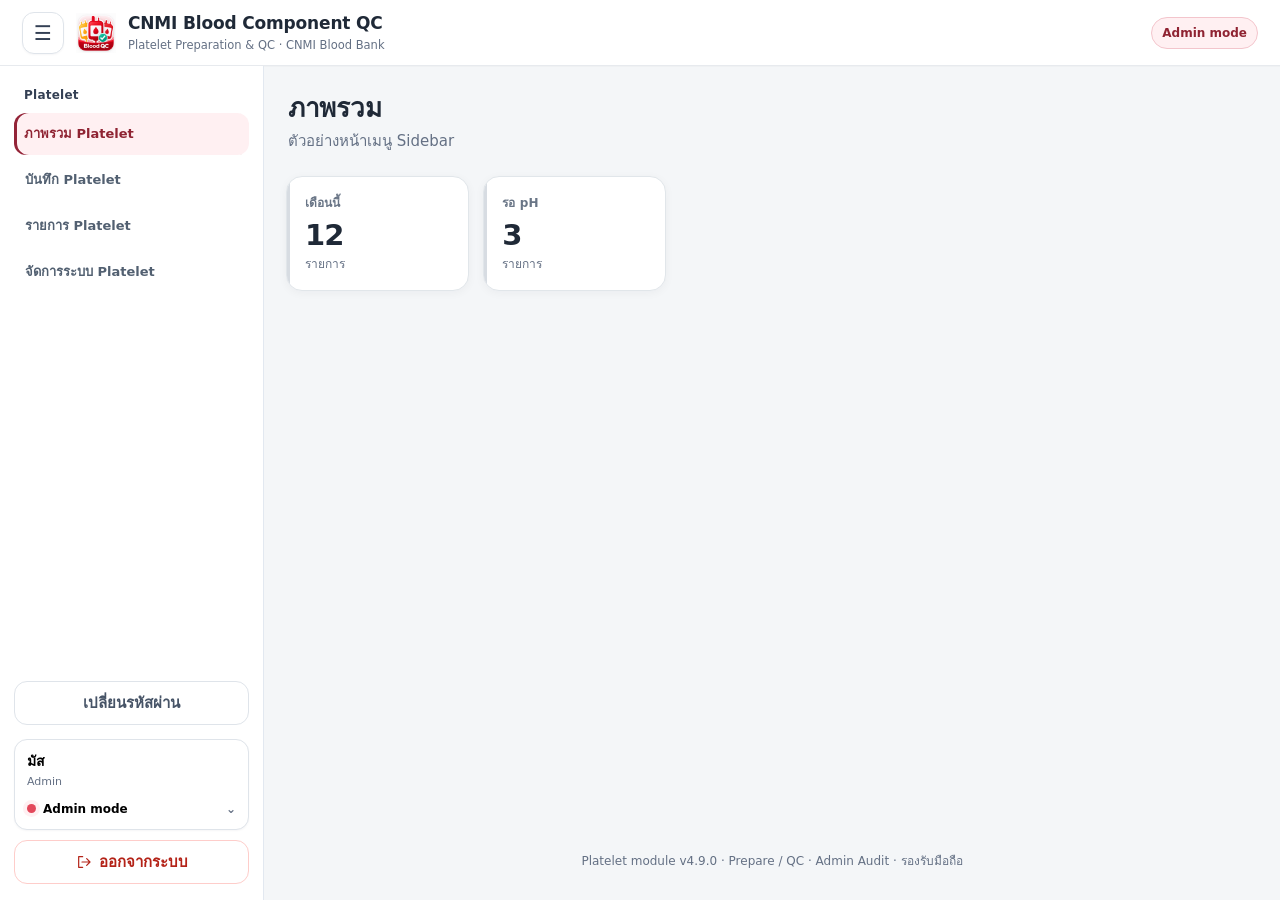
<file: preview.html>
<!doctype html>
<html lang="th">
<head>
  <meta charset="utf-8" />
  <meta name="viewport" content="width=device-width,initial-scale=1,viewport-fit=cover" />
  <meta name="theme-color" content="#8b1e2d" />
  <meta name="mobile-web-app-capable" content="yes" />
  <meta name="apple-mobile-web-app-capable" content="yes" />
  <meta name="apple-mobile-web-app-status-bar-style" content="default" />
  <meta name="format-detection" content="telephone=no" />
  <meta name="robots" content="noindex,nofollow" />
  <title>Platelet Preparation & QC | CNMI Blood Component QC</title>
  <link rel="icon" href="assets/platelet.svg" />
  <link rel="stylesheet" href="styles.css" />
</head>
<body>
  <div id="toast" class="toast" aria-live="polite"></div>

  <section id="setupScreen" class="center-screen hidden">
    <div class="auth-card wide-card">
      <img src="assets/platelet.svg" class="app-logo" alt="" />
      <h1>ยังไม่ได้เชื่อม Supabase</h1>
      <p class="muted">เปิดไฟล์ <code>config.js</code> แล้วใส่ Supabase Project URL และ Publishable key ก่อนใช้งาน</p>
      <div class="notice warning">
        <strong>ห้ามใส่ Service Role key ในเว็บไซต์</strong><br>
        หน้าเว็บใช้ Publishable key หรือ legacy anon key เท่านั้น
      </div>
      <ol class="setup-mini">
        <li>สร้าง Supabase Project</li>
        <li>รัน <code>supabase/schema.sql</code></li>
        <li>สร้าง Storage bucket ชื่อ <code>platelet-evidence</code> แบบ Private</li>
        <li>ตั้ง Password Auth และปิดการสมัครเอง</li>
        <li>แก้ <code>config.js</code></li>
        <li>อัปโหลดไฟล์ขึ้น GitHub Pages</li>
      </ol>
      <p class="muted small">ดูคู่มือละเอียดที่ <code>INSTALL_STEP_BY_STEP_TH.md</code></p>
    </div>
  </section>

  <section id="loginScreen" class="center-screen hidden">
    <div class="auth-card">
      <img src="assets/platelet.svg" class="app-logo" alt="" />
      <h1>Platelet Preparation & QC</h1>
      <p class="muted">ระบบบันทึก คำนวณ และเก็บหลักฐานการเตรียมเกล็ดเลือด ใช้ Mahidol ID และรหัสผ่านที่ Admin กำหนดให้</p>
      <form id="loginForm" class="stack">
        <label for="loginEmail">Mahidol ID / Email</label>
        <div class="email-field">
          <input id="loginEmail" autocomplete="username" placeholder="เช่น username.sur" required />
          <span>@mahidol.ac.th</span>
        </div>
        <label for="loginPassword">รหัสผ่าน</label>
        <input id="loginPassword" type="password" autocomplete="current-password" minlength="8" placeholder="อย่างน้อย 8 ตัวอักษร" required />
        <button class="btn primary" type="submit">เข้าสู่ระบบ</button>
        <button class="btn ghost" type="button" id="forgotPasswordBtn">ลืมรหัสผ่าน</button>
      </form>
      <p id="loginMessage" class="muted small"></p>
      <div class="notice info small"><strong>ครั้งแรก:</strong> ใช้รหัสผ่านตั้งต้นที่ Admin ให้ แล้วระบบจะบังคับให้เปลี่ยนรหัสผ่านใหม่ก่อนเข้าใช้งาน</div>
    </div>
  </section>

  <section id="forcePasswordScreen" class="center-screen hidden">
    <div class="auth-card">
      <img src="assets/platelet.svg" class="app-logo" alt="" />
      <h1 id="forcePasswordTitle">ตั้งรหัสผ่านใหม่</h1>
      <p class="muted" id="forcePasswordText">เพื่อความปลอดภัย กรุณาเปลี่ยนรหัสผ่านตั้งต้นก่อนเข้าใช้งาน</p>
      <form id="forcePasswordForm" class="stack">
        <label for="forceNewPassword">รหัสผ่านใหม่</label>
        <input id="forceNewPassword" type="password" autocomplete="new-password" minlength="8" placeholder="อย่างน้อย 8 ตัวอักษร" required />
        <label for="forceConfirmPassword">ยืนยันรหัสผ่านใหม่</label>
        <input id="forceConfirmPassword" type="password" autocomplete="new-password" minlength="8" placeholder="พิมพ์ซ้ำอีกครั้ง" required />
        <button class="btn primary" type="submit">บันทึกรหัสผ่านใหม่</button>
        <button class="btn ghost" type="button" id="forceLogoutBtn">ออกจากระบบ</button>
      </form>
      <p id="forcePasswordMessage" class="muted small"></p>
    </div>
  </section>

  <div id="appShell">
    <header class="topbar">
      <button id="mobileMenuBtn" class="mobile-menu-btn" type="button" aria-label="เปิดเมนู">☰</button>
      <div class="brand">
        <img src="assets/platelet.svg" alt="" />
        <div><strong>CNMI Blood Component QC</strong><span>Platelet Preparation & QC · CNMI Blood Bank</span></div>
      </div>
      <div class="topbar-mode"><span id="currentModeBadge" class="mode-badge admin">Admin mode</span></div>
    </header>

    <div class="app-layout">
      <aside id="sideNav" class="sidebar" aria-label="เมนูหลัก">
        <div class="sidebar-title">Platelet</div>
        <nav class="tabs side-tabs" id="mainTabs">
          <button data-view="dashboard" class="active">ภาพรวม Platelet</button>
          <button data-view="record">บันทึก Platelet</button>
          <button data-view="records">รายการ Platelet</button>
          <button data-view="settings" id="settingsTab">จัดการระบบ Platelet</button>
        </nav>

        <div class="sidebar-spacer"></div>

        <button id="changePasswordBtn" class="sidebar-action" type="button">เปลี่ยนรหัสผ่าน</button>

        <div id="adminModePanel" class="admin-mode-panel">
          <div id="modeMenu" class="mode-menu hidden">
            <button type="button" data-ui-mode="staff"><strong>โหมดผู้ใช้งานทั่วไป</strong><span>ซ่อนเมนูและสิทธิ์จัดการของ Admin</span></button>
            <button type="button" data-ui-mode="admin"><strong>โหมดผู้ดูแลระบบ</strong><span>เปิดเมนูตั้งค่า ตรวจทวน และปลดล็อก</span></button>
          </div>
          <button id="modeMenuBtn" class="user-mode-card" type="button" aria-expanded="false">
            <div class="user-mode-name"><strong id="headerUser">มัส</strong><span id="headerRole">Admin</span></div>
            <div class="user-mode-current"><span id="modeDot" class="mode-dot admin"></span><span id="modeButtonLabel">Admin mode</span><span class="mode-chevron">⌄</span></div>
          </button>
        </div>

        <div id="regularUserCard" class="regular-user-card hidden">
          <strong id="regularUserName">-</strong>
          <span id="regularUserRole">-</span>
        </div>

        <button id="logoutBtn" class="sidebar-logout" type="button">ออกจากระบบ</button>
      </aside>
      <button id="sidebarBackdrop" class="sidebar-backdrop hidden" type="button" aria-label="ปิดเมนู"></button>

      <div class="content-shell">
        <main class="container">
          <section id="view-dashboard" class="view"><div class="page-head"><div><h1>ภาพรวม</h1><p class="muted">ตัวอย่างหน้าเมนู Sidebar</p></div></div><div class="grid cards"><div class="card metric"><div class="label">เดือนนี้</div><div class="value">12</div><div class="sub">รายการ</div></div><div class="card metric"><div class="label">รอ pH</div><div class="value">3</div><div class="sub">รายการ</div></div></div></section>
          <section id="view-record" class="view hidden"></section>
          <section id="view-records" class="view hidden"></section>
          <section id="view-settings" class="view hidden"></section>
        </main>
        <footer class="footer">Platelet module v4.9.0 · Prepare / QC · Admin Audit · รองรับมือถือ</footer>
      </div>
    </div>
  </div>

  <dialog id="detailDialog" class="dialog">
    <div class="dialog-head">
      <div><h2 id="detailTitle">รายละเอียด</h2><p id="detailSubtitle" class="muted"></p></div>
      <button class="icon-btn" id="closeDetailBtn" aria-label="ปิด">×</button>
    </div>
    <div id="detailBody"></div>
  </dialog>

  <dialog id="passwordDialog" class="dialog password-dialog">
    <div class="dialog-head">
      <div><h2>เปลี่ยนรหัสผ่าน</h2><p class="muted">อย่างน้อย 8 ตัวอักษร</p></div>
      <button class="icon-btn" id="closePasswordDialogBtn" aria-label="ปิด">×</button>
    </div>
    <form id="passwordDialogForm" class="password-dialog-body">
      <div class="field"><label for="currentPassword">รหัสผ่านปัจจุบัน</label><input id="currentPassword" type="password" autocomplete="current-password" minlength="8" required></div>
      <div class="field"><label for="newPassword">รหัสผ่านใหม่</label><input id="newPassword" type="password" autocomplete="new-password" minlength="8" required></div>
      <div class="field"><label for="confirmPassword">ยืนยันรหัสผ่านใหม่</label><input id="confirmPassword" type="password" autocomplete="new-password" minlength="8" required></div>
      <p id="passwordDialogMessage" class="muted small"></p>
      <div class="actions"><button class="btn" type="button" id="cancelPasswordBtn">ยกเลิก</button><button class="btn primary" type="submit">เปลี่ยนรหัสผ่าน</button></div>
    </form>
  </dialog>

  
</body>
</html>
</file>
<file: styles.css>
:root{
  --bg:#f6f7f9;--surface:#fff;--text:#18202a;--muted:#667085;--line:#e4e7ec;
  --primary:#8b1e2d;--primary2:#a6293a;--primary-soft:#fff1f3;--good:#177245;--good-soft:#ecfdf3;
  --warn:#a15c00;--warn-soft:#fff7e6;--bad:#b42318;--bad-soft:#fef3f2;--info:#175cd3;--info-soft:#eff8ff;
  --shadow:0 8px 28px rgba(16,24,40,.08);--radius:16px;
  font-family:system-ui,-apple-system,"Segoe UI",Tahoma,"Noto Sans Thai",sans-serif;
}
*{box-sizing:border-box}html{background:var(--bg)}body{margin:0;background:var(--bg);color:var(--text);font-size:15px}
button,input,select,textarea{font:inherit}.hidden{display:none!important}.muted{color:var(--muted)}.small{font-size:13px}.nowrap{white-space:nowrap}
.center-screen{min-height:100vh;display:grid;place-items:center;padding:24px;background:linear-gradient(150deg,#fff 0,#fdf2f4 55%,#f6f7f9 100%)}
.auth-card{width:min(460px,100%);background:var(--surface);border:1px solid var(--line);box-shadow:var(--shadow);border-radius:24px;padding:30px}.wide-card{width:min(680px,100%)}
.auth-card h1{margin:10px 0 6px;font-size:26px}.app-logo{width:58px;height:58px}.stack{display:grid;gap:10px;margin-top:22px}
.email-field{display:flex;border:1px solid #d0d5dd;border-radius:12px;overflow:hidden;background:#fff}.email-field:focus-within{outline:3px solid rgba(139,30,45,.12);border-color:var(--primary)}
.email-field input{min-width:0;flex:1;border:0;padding:12px 14px;outline:0}.email-field span{display:flex;align-items:center;padding:0 13px;background:#f9fafb;border-left:1px solid var(--line);color:var(--muted)}
.setup-mini{line-height:1.8;padding-left:24px}.notice{padding:13px 15px;border-radius:12px;margin:16px 0}.notice.warning{background:var(--warn-soft);border:1px solid #fedf89;color:#7a2e0e}.notice.info{background:var(--info-soft);border:1px solid #b2ddff}.notice.good{background:var(--good-soft);border:1px solid #abefc6}.notice.bad{background:var(--bad-soft);border:1px solid #fecdca}
.topbar{position:sticky;top:0;z-index:30;height:70px;padding:0 max(18px,calc((100vw - 1260px)/2));display:flex;justify-content:space-between;align-items:center;background:rgba(255,255,255,.96);backdrop-filter:blur(9px);border-bottom:1px solid var(--line)}
.brand{display:flex;align-items:center;gap:11px}.brand img{width:38px;height:38px}.brand strong,.brand span,.userbox strong,.userbox span{display:block}.brand strong{font-size:17px}.brand span,.userbox span{font-size:12px;color:var(--muted)}
.userbox{display:flex;align-items:center;gap:12px;text-align:right}.tabs{position:sticky;top:70px;z-index:25;display:flex;gap:4px;overflow-x:auto;background:#fff;border-bottom:1px solid var(--line);padding:0 max(18px,calc((100vw - 1260px)/2))}
.tabs button{appearance:none;border:0;background:transparent;padding:13px 17px;color:var(--muted);font-weight:700;white-space:nowrap;border-bottom:3px solid transparent;cursor:pointer}.tabs button.active{color:var(--primary);border-color:var(--primary)}
.container{max-width:1260px;margin:0 auto;padding:24px 18px 60px}.footer{text-align:center;color:var(--muted);font-size:12px;padding:14px 18px 30px}
.page-head{display:flex;justify-content:space-between;align-items:flex-start;gap:16px;margin-bottom:18px}.page-head h1{font-size:24px;margin:0 0 4px}.page-head p{margin:0}.actions{display:flex;gap:8px;flex-wrap:wrap;justify-content:flex-end}
.btn{appearance:none;border:1px solid #d0d5dd;background:#fff;color:#344054;border-radius:10px;padding:10px 14px;font-weight:700;cursor:pointer;transition:.15s}.btn:hover{filter:brightness(.98);transform:translateY(-1px)}.btn:disabled{opacity:.5;cursor:not-allowed;transform:none}.btn.primary{border-color:var(--primary);background:var(--primary);color:#fff}.btn.danger{border-color:#fda29b;background:#fff;color:var(--bad)}.btn.good{border-color:#75e0a7;background:#fff;color:var(--good)}.btn.ghost{background:transparent}.small-btn{padding:7px 10px;font-size:13px}
.grid{display:grid;gap:16px}.cards{grid-template-columns:repeat(5,minmax(0,1fr));margin-bottom:18px}.card{background:var(--surface);border:1px solid var(--line);border-radius:var(--radius);box-shadow:0 1px 2px rgba(16,24,40,.04);padding:18px}.metric .label{font-size:13px;color:var(--muted);font-weight:700}.metric .value{font-size:30px;font-weight:800;margin-top:6px}.metric .sub{font-size:12px;color:var(--muted);margin-top:4px}
.panel{background:var(--surface);border:1px solid var(--line);border-radius:var(--radius);padding:18px;margin-bottom:16px}.panel h2{font-size:18px;margin:0 0 14px}.panel h3{font-size:15px;margin:0 0 10px}.section-note{margin:-7px 0 14px;color:var(--muted);font-size:13px}
.form-grid{display:grid;grid-template-columns:repeat(4,minmax(0,1fr));gap:14px}.field{display:grid;gap:6px}.field.span2{grid-column:span 2}.field.span4{grid-column:span 4}.field label{font-size:13px;font-weight:700;color:#344054}.field .hint{font-size:12px;color:var(--muted)}
input,select,textarea{width:100%;border:1px solid #d0d5dd;border-radius:10px;background:#fff;padding:10px 11px;outline:0;color:var(--text)}input:focus,select:focus,textarea:focus{border-color:var(--primary);box-shadow:0 0 0 3px rgba(139,30,45,.1)}input[readonly]{background:#f9fafb;color:#475467}textarea{min-height:90px;resize:vertical}
.calc-grid{display:grid;grid-template-columns:repeat(4,minmax(0,1fr));gap:10px}.calc-box{background:#f9fafb;border:1px solid var(--line);border-radius:12px;padding:13px}.calc-box span{display:block;font-size:12px;color:var(--muted);font-weight:700}.calc-box strong{font-size:19px;display:block;margin-top:4px}.calc-box small{color:var(--muted)}
.pool-table,.data-table{width:100%;border-collapse:collapse}.pool-table th,.pool-table td,.data-table th,.data-table td{border-bottom:1px solid var(--line);padding:10px;text-align:left;vertical-align:middle}.pool-table th,.data-table th{font-size:12px;color:var(--muted);background:#f9fafb;position:sticky;top:0}.pool-table td input{min-width:120px}.table-wrap{overflow:auto;border:1px solid var(--line);border-radius:12px}.data-table tr:hover td{background:#fcfcfd}.link-btn{border:0;background:transparent;padding:0;color:var(--primary);font-weight:800;cursor:pointer;text-align:left}.desktop-table-only{display:block}.mobile-data-cards{display:none}.mobile-data-card{border:1px solid var(--line);border-radius:14px;background:#fff;padding:14px;display:flex;flex-direction:column;gap:10px;box-shadow:0 1px 2px rgba(16,24,40,.04)}.mobile-data-card+.mobile-data-card{margin-top:10px}.mobile-data-card-head{display:flex;align-items:flex-start;justify-content:space-between;gap:10px}.mobile-data-card-head .link-btn,.mobile-data-card-head strong{font-size:22px;font-weight:850;color:var(--primary)}.mobile-data-card-body{display:grid;gap:8px}.mobile-data-pair{display:grid;grid-template-columns:120px 1fr;gap:8px;align-items:flex-start}.mobile-data-label{font-size:12px;color:var(--muted);font-weight:700}.mobile-data-value{font-size:14px;color:var(--text);font-weight:600;line-height:1.45;word-break:break-word}.mobile-data-value .badge{margin-right:4px}.mobile-card-actions{display:grid;grid-template-columns:1fr 1fr;gap:8px;margin-top:2px}.mobile-card-actions .btn{width:100%}
.badge{display:inline-flex;align-items:center;gap:5px;border-radius:999px;padding:4px 8px;font-size:12px;font-weight:800;white-space:nowrap}.badge.draft{background:#f2f4f7;color:#475467}.badge.submitted{background:var(--info-soft);color:var(--info)}.badge.locked{background:var(--good-soft);color:var(--good)}.badge.review{background:var(--warn-soft);color:var(--warn)}.badge.pass{background:var(--good-soft);color:var(--good)}.badge.incomplete{background:#f2f4f7;color:#667085}.badge.late{background:var(--bad-soft);color:var(--bad)}
.evidence-grid{display:grid;grid-template-columns:repeat(3,minmax(0,1fr));gap:12px}.evidence-box{border:1px dashed #d0d5dd;border-radius:12px;padding:14px}.evidence-box h3{margin:0 0 4px}.evidence-list{display:grid;gap:7px;margin-top:10px}.evidence-item{display:flex;justify-content:space-between;align-items:center;gap:8px;padding:8px 9px;background:#f9fafb;border-radius:9px}.evidence-item .name{overflow:hidden;text-overflow:ellipsis;white-space:nowrap;font-size:12px}.evidence-item .e-actions{display:flex;gap:5px;flex:none}
.filters{display:flex;align-items:stretch;gap:10px;margin-bottom:12px;flex-wrap:wrap}.filters>input:first-child{flex:2 1 280px;min-width:220px}.filters>select{flex:1 1 135px;min-width:125px}.filters>.btn{flex:0 0 auto;min-width:82px}.empty{padding:30px;text-align:center;color:var(--muted)}
.dialog{width:min(980px,calc(100% - 30px));max-height:90vh;border:0;border-radius:18px;padding:0;box-shadow:0 20px 70px rgba(16,24,40,.28)}.dialog::backdrop{background:rgba(16,24,40,.45)}.dialog-head{position:sticky;top:0;z-index:2;display:flex;justify-content:space-between;gap:12px;align-items:flex-start;padding:18px 20px;background:#fff;border-bottom:1px solid var(--line)}.dialog-head h2{margin:0 0 3px}.dialog-head p{margin:0}.dialog #detailBody{padding:18px 20px 28px}.icon-btn{border:0;background:#f2f4f7;width:36px;height:36px;border-radius:50%;font-size:22px;cursor:pointer}
.detail-grid{display:grid;grid-template-columns:repeat(3,minmax(0,1fr));gap:10px}.detail-cell{padding:10px;background:#f9fafb;border-radius:10px}.detail-cell span{display:block;color:var(--muted);font-size:12px}.detail-cell strong{display:block;margin-top:3px}.timeline{display:grid;gap:10px}.timeline-item{border-left:3px solid #d0d5dd;padding:5px 0 5px 12px}.timeline-item strong{display:block}.timeline-item small{color:var(--muted)}.diff{font-size:12px;background:#f9fafb;border-radius:8px;padding:8px;margin-top:5px;white-space:pre-wrap;word-break:break-word}
.toast{position:fixed;right:20px;bottom:20px;z-index:1000;max-width:min(440px,calc(100vw - 40px));padding:12px 15px;border-radius:12px;background:#101828;color:#fff;box-shadow:var(--shadow);opacity:0;pointer-events:none;transform:translateY(8px);transition:.2s}.toast.show{opacity:1;transform:none}.toast.error{background:#7a271a}.toast.good{background:#14532d}
.role-select{min-width:110px}.switch-row{display:flex;align-items:center;gap:8px}.status-line{display:flex;gap:8px;align-items:center;flex-wrap:wrap}.divider{height:1px;background:var(--line);margin:16px 0}.danger-zone{border-color:#fecdca;background:#fffafa}.sticky-actions{position:sticky;bottom:10px;z-index:10;background:rgba(255,255,255,.96);backdrop-filter:blur(8px);border:1px solid var(--line);box-shadow:var(--shadow);padding:10px;border-radius:14px;display:flex;justify-content:space-between;gap:10px;align-items:center;margin-top:16px}.sticky-actions .left,.sticky-actions .right{display:flex;gap:8px;flex-wrap:wrap}.required::after{content:" *";color:var(--bad)}
@media(max-width:1000px){.cards{grid-template-columns:repeat(3,1fr)}.form-grid{grid-template-columns:repeat(2,1fr)}.field.span4{grid-column:span 2}.calc-grid{grid-template-columns:repeat(2,1fr)}.filters{display:flex}.filters input:first-child{grid-column:auto}.evidence-grid{grid-template-columns:1fr}.detail-grid{grid-template-columns:repeat(2,1fr)}}
@media(max-width:650px){body{font-size:14px}.topbar{height:auto;padding:10px 13px}.brand span{display:none}.brand strong{font-size:14px}.brand img{width:32px;height:32px}.userbox>div{display:none}.tabs{top:53px;padding:0 8px}.tabs button{padding:11px 12px}.container{padding:16px 10px 50px}.page-head{display:block}.page-head .actions{justify-content:flex-start;margin-top:10px}.cards{grid-template-columns:repeat(2,1fr);gap:10px}.card{padding:13px}.metric .value{font-size:25px}.form-grid{grid-template-columns:1fr}.field.span2,.field.span4{grid-column:span 1}.calc-grid{grid-template-columns:1fr 1fr}.filters{display:flex}.filters input:first-child{grid-column:auto}.detail-grid{grid-template-columns:1fr}.dialog{width:calc(100% - 12px);max-height:94vh}.sticky-actions{align-items:stretch;flex-direction:column}.sticky-actions .left{display:grid;grid-template-columns:1fr}.sticky-actions .right{display:grid;grid-template-columns:1fr}.sticky-actions .left .btn,.sticky-actions .right .btn{width:100%}.pool-table th,.pool-table td{padding:7px}.auth-card{padding:22px}.email-field span{padding:0 8px;font-size:12px}.desktop-table-only{display:none}.mobile-data-cards{display:block}.mobile-data-pair{grid-template-columns:104px 1fr}}
.password-dialog{width:min(520px,calc(100% - 30px))}.password-dialog-body{display:grid;gap:14px;padding:20px}.password-dialog-body .actions{margin-top:4px}.password-state{font-size:12px;font-weight:800;white-space:nowrap}.password-state.pending{color:var(--warn)}.password-state.ok{color:var(--good)}

.progress-note{font-size:12px;color:var(--muted);margin-top:6px}

/* v4.1 mobile-first usability */
.hidden-file-input{display:none!important}
.evidence-pick-actions{display:flex;gap:8px;margin-top:10px;flex-wrap:wrap}
@media(max-width:650px){
  :root{--mobile-nav-h:64px}
  body{padding-bottom:calc(var(--mobile-nav-h) + env(safe-area-inset-bottom));-webkit-tap-highlight-color:transparent}
  button,input,select,textarea{font-size:16px}
  input,select,textarea{min-height:48px;border-radius:12px;padding:11px 12px}
  textarea{min-height:110px}
  .topbar{position:sticky;top:0;height:58px;padding:8px 10px;gap:8px}
  .brand{min-width:0;gap:8px}.brand img{width:38px;height:38px;flex:none}.brand>div{min-width:0}.brand strong{font-size:14px;white-space:nowrap;overflow:hidden;text-overflow:ellipsis;max-width:47vw}.brand span{display:block;font-size:10px;white-space:nowrap;overflow:hidden;text-overflow:ellipsis;max-width:47vw}
  .userbox{gap:5px}.userbox>div{display:none}.userbox .btn{min-height:40px;padding:7px 9px;font-size:12px;border-radius:10px}.userbox #changePasswordBtn{display:none}
  .tabs{position:fixed;left:0;right:0;bottom:0;top:auto;z-index:80;height:calc(var(--mobile-nav-h) + env(safe-area-inset-bottom));padding:0 4px env(safe-area-inset-bottom);display:grid;grid-template-columns:repeat(4,1fr);gap:0;border-top:1px solid var(--line);border-bottom:0;box-shadow:0 -5px 18px rgba(16,24,40,.08);overflow:visible}
  .tabs button{min-width:0;padding:8px 2px 6px;font-size:12px;line-height:1.2;border-bottom:0;border-top:3px solid transparent;white-space:normal;text-align:center}.tabs button.active{border-top-color:var(--primary);border-bottom:0;background:var(--primary-soft)}.tabs button.hidden{display:none!important}
  .tabs:has(#settingsTab.hidden){grid-template-columns:repeat(3,1fr)}
  .container{padding:16px 10px calc(110px + env(safe-area-inset-bottom))}
  .footer{display:none}
  .page-head{margin-bottom:12px}.page-head h1{font-size:22px}.page-head p{font-size:13px;line-height:1.45}
  .page-head>.actions{display:grid;grid-template-columns:1fr;width:100%}.page-head>.actions .btn{width:100%;min-height:46px}
  .cards{grid-template-columns:repeat(2,minmax(0,1fr));gap:9px}.card{padding:13px 12px;border-radius:14px}.metric .label{font-size:12px}.metric .value{font-size:26px}.metric .sub{font-size:11px}
  .panel{padding:14px 12px;border-radius:14px;margin-bottom:12px}.panel h2{font-size:17px;margin-bottom:12px}.section-note{font-size:12px;line-height:1.5}
  .form-grid{grid-template-columns:1fr;gap:12px}.field.span2,.field.span4{grid-column:auto}.field label{font-size:13px}.field .hint{font-size:11px;line-height:1.4}
  .calc-grid{grid-template-columns:repeat(2,minmax(0,1fr));gap:8px}.calc-box{padding:11px 10px}.calc-box strong{font-size:18px}.calc-box small{font-size:10px}
  .evidence-grid{grid-template-columns:1fr}.evidence-box{padding:13px}.evidence-pick-actions{display:grid;grid-template-columns:1fr 1fr}.evidence-pick-actions .btn{min-height:46px}
  .evidence-item{align-items:flex-start}.evidence-item .name{white-space:normal;word-break:break-word;line-height:1.35}.evidence-item .e-actions{flex:none}
  .sticky-actions{position:sticky;bottom:calc(var(--mobile-nav-h) + 8px + env(safe-area-inset-bottom));padding:8px;flex-direction:column;gap:7px;border-radius:14px}.sticky-actions .left,.sticky-actions .right{display:grid;grid-template-columns:1fr;width:100%;gap:7px}.sticky-actions .right.new-record-actions{grid-template-columns:1fr 1fr}.sticky-actions .btn{width:100%;min-height:48px}
  .table-wrap{border-radius:10px;overscroll-behavior-x:contain;-webkit-overflow-scrolling:touch}.data-table{min-width:760px}.pool-table{min-width:520px}.pool-table th,.pool-table td,.data-table th,.data-table td{padding:9px 8px;font-size:12px}.pool-table td input{min-width:130px}
  .filters{display:grid;grid-template-columns:1fr 1fr;gap:8px}.filters>input:first-child{grid-column:1 / -1;min-width:0}.filters>select{min-width:0}.filters>.btn{min-height:46px;min-width:0}.filters>#fProduct{grid-column:1}.filters>#fClear{grid-column:2}
  .dialog{width:min(960px,calc(100vw - 16px));max-width:calc(100vw - 16px);height:auto;max-height:92dvh;margin:auto;border-radius:18px}.dialog-head{padding:14px 12px}.dialog #detailBody{padding:14px 12px calc(20px + env(safe-area-inset-bottom))}.detail-grid{grid-template-columns:1fr 1fr;gap:8px}.detail-cell{padding:9px}.detail-cell span{font-size:11px}.detail-cell strong{font-size:13px;word-break:break-word}.icon-btn{width:40px;height:40px}
  .auth-card{width:100%;max-width:100%;padding:22px 18px;border-radius:20px}.center-screen{padding:12px}.auth-card h1{font-size:24px}.app-logo{width:64px;height:64px}.email-field input{min-height:48px}.email-field span{font-size:13px}
  .notice{padding:11px 12px;font-size:13px;line-height:1.5;margin:12px 0}
  .toast{left:10px;right:10px;bottom:calc(var(--mobile-nav-h) + 12px + env(safe-area-inset-bottom));max-width:none;text-align:center}
}
@media(max-width:390px){
  .cards{grid-template-columns:1fr 1fr}.metric .value{font-size:24px}.calc-grid{grid-template-columns:1fr}.detail-grid{grid-template-columns:1fr}.brand strong,.brand span{max-width:40vw}.tabs button{font-size:11px}
}


/* v4.2 sidebar + Admin/Staff mode */
:root{--sidebar-w:250px;--topbar-h:70px}
#appShell{min-height:100vh}
.topbar{height:var(--topbar-h);padding:0 22px;justify-content:flex-start;gap:12px}
.topbar .brand{min-width:0}.topbar-mode{margin-left:auto}.mode-badge{display:inline-flex;align-items:center;border-radius:999px;padding:6px 10px;background:#eef8f1;color:#177245;font-size:12px;font-weight:800;border:1px solid #ccebd8}.mode-badge.admin{background:#fff0f2;color:var(--primary);border-color:#f3c5cc}.mode-badge.reviewer{background:#eef4ff;color:#2759a5;border-color:#cbdcff}
.mobile-menu-btn{display:none;border:1px solid var(--line);background:#fff;border-radius:11px;width:42px;height:42px;font-size:20px;cursor:pointer;flex:none}
.app-layout{display:flex;min-height:calc(100vh - var(--topbar-h))}
.sidebar{width:var(--sidebar-w);flex:none;position:sticky;top:var(--topbar-h);height:calc(100vh - var(--topbar-h));background:#fff;border-right:1px solid var(--line);padding:16px 12px 14px;display:flex;flex-direction:column;z-index:35;overflow-y:auto}
.sidebar-title{font-size:12px;font-weight:800;color:var(--muted);padding:2px 10px 9px}
.sidebar .tabs{position:static;display:grid;gap:5px;padding:0;background:transparent;border:0;overflow:visible}
.sidebar .tabs button{display:block;width:100%;text-align:left;border:0;border-radius:11px;padding:11px 12px;color:#475467;font-weight:750;background:transparent;cursor:pointer}
.sidebar .tabs button:hover{background:#f8f9fb}.sidebar .tabs button.active{background:var(--primary-soft);color:var(--primary);border:0}
.sidebar-spacer{flex:1;min-height:18px}
.sidebar-action,.sidebar-logout{width:100%;border-radius:11px;padding:10px 12px;background:#fff;font-weight:750;cursor:pointer}
.sidebar-action{border:1px solid var(--line);color:#475467;margin-bottom:10px}.sidebar-logout{border:1px solid #fecdca;color:var(--bad);margin-top:10px}
.admin-mode-panel{position:relative;margin-top:4px}.user-mode-card,.regular-user-card{width:100%;border:1px solid var(--line);border-radius:14px;background:#fff;padding:11px 12px;text-align:left}
.user-mode-card{cursor:pointer}.user-mode-name strong,.regular-user-card strong{display:block;font-size:14px}.user-mode-name span,.regular-user-card span{display:block;color:var(--muted);font-size:11px;margin-top:2px}.user-mode-current{display:flex;align-items:center;gap:7px;margin-top:9px;font-size:12px;font-weight:800}.mode-dot{width:9px;height:9px;border-radius:50%;background:#35b56f;box-shadow:0 0 0 4px #ebf9f1}.mode-dot.admin{background:#e3485b;box-shadow:0 0 0 4px #fff0f2}.mode-dot.reviewer{background:#3b73c8;box-shadow:0 0 0 4px #edf4ff}.mode-chevron{margin-left:auto;color:var(--muted)}
.mode-menu{position:absolute;left:0;right:0;bottom:calc(100% + 8px);background:#fff;border:1px solid var(--line);border-radius:14px;padding:7px;box-shadow:0 14px 40px rgba(16,24,40,.18);z-index:70}.mode-menu button{width:100%;text-align:left;border:0;background:#fff;padding:10px;border-radius:10px;cursor:pointer}.mode-menu button:hover{background:#f8f9fb}.mode-menu strong{display:block;font-size:12px}.mode-menu span{display:block;font-size:10px;color:var(--muted);margin-top:2px;line-height:1.35}
.regular-user-card{margin-top:4px}
.content-shell{flex:1;min-width:0;display:flex;flex-direction:column}.content-shell .container{width:100%;max-width:none;margin:0;padding:24px 22px 60px}.content-shell .footer{margin-top:auto}
.sidebar-backdrop{display:none}

@media(max-width:900px){
  :root{--topbar-h:60px}
  body{padding-bottom:0}
  .topbar{height:var(--topbar-h);padding:8px 10px}.mobile-menu-btn{display:inline-grid;place-items:center}.topbar .brand img{width:36px;height:36px}.topbar .brand strong{font-size:14px}.topbar .brand span{font-size:10px;display:block}.topbar-mode{margin-left:auto}.mode-badge{padding:5px 8px;font-size:11px}
  .app-layout{min-height:calc(100vh - var(--topbar-h))}
  .sidebar{position:fixed;left:0;top:var(--topbar-h);bottom:0;height:auto;width:min(340px,92vw);transform:translateX(-105%);transition:transform .2s ease;box-shadow:12px 0 36px rgba(16,24,40,.16);z-index:95;padding:18px 14px 16px}
  .sidebar.open{transform:translateX(0)}
  .sidebar-backdrop{display:block;position:fixed;left:0;right:0;top:var(--topbar-h);bottom:0;border:0;background:rgba(16,24,40,.36);z-index:90}.sidebar-backdrop.hidden{display:none!important}
  .sidebar .tabs{position:static;height:auto;display:flex;flex-direction:column;gap:8px;padding:0;box-shadow:none;border:0}
  .nav-module-group,.nav-utility-group,.admin-nav-group{display:flex;flex-direction:column;gap:6px}
  .sidebar .tabs button{width:100%;font-size:17px;line-height:1.3;padding:14px 14px;border-radius:14px;white-space:normal;word-break:break-word}
  .sidebar .tabs .nav-group-head{font-size:18px;padding:16px 14px}
  .sidebar .tabs .nav-submenu button{font-size:16px;padding:12px 12px;font-weight:700}
  .sidebar .tabs button.active{border:0;background:var(--primary-soft)}
  .sidebar-title{font-size:14px}
  .sidebar-section-label{font-size:13px;margin:14px 8px 4px}
  .content-shell .container{padding:16px 10px 90px}.content-shell .footer{display:none}
  .sticky-actions{bottom:10px}
  .toast{bottom:14px}
}
@media(max-width:520px){
  .topbar .brand strong{max-width:48vw;white-space:nowrap;overflow:hidden;text-overflow:ellipsis}.topbar .brand span{max-width:48vw;white-space:nowrap;overflow:hidden;text-overflow:ellipsis}.topbar-mode{display:none}
}

/* v4.3 PWA install */
.install-app-btn{border-color:#b7dfca!important;background:#f0fbf5!important;color:#12643d!important;position:relative}
.install-app-btn::before{content:"↓";display:inline-grid;place-items:center;width:20px;height:20px;margin-right:7px;border-radius:6px;background:#d9f4e5;font-weight:900}
.install-dialog{width:min(560px,calc(100% - 24px))}
.install-dialog-body{padding:18px 20px 22px}
.install-guide{display:grid;gap:12px}
.install-step{display:grid;grid-template-columns:38px 1fr;gap:12px;align-items:start;padding:12px;border:1px solid var(--line);border-radius:13px;background:#fff}
.install-step>span{width:34px;height:34px;border-radius:50%;display:grid;place-items:center;background:var(--primary-soft);color:var(--primary);font-weight:900}
.install-step strong{display:block;margin-top:2px}.install-step p{margin:4px 0 0;color:var(--muted);line-height:1.5;font-size:13px}
@media(max-width:760px){.install-app-btn{display:block!important}.install-dialog{width:calc(100% - 16px);max-height:92vh}.install-dialog-body{padding:14px}.install-step{grid-template-columns:34px 1fr;padding:11px}.install-step>span{width:30px;height:30px}.install-dialog .actions .btn{min-height:48px;width:100%}}

/* v4.5 Admin user management + audit log */
.user-create-grid{display:grid;grid-template-columns:1.1fr 1.2fr 1.1fr .7fr;gap:12px;align-items:end}.user-create-password{grid-column:span 2}.user-create-action{align-self:end}.users-table input,.users-table select{min-width:130px}.users-table .u-position{min-width:170px}.toggle-cell{display:flex;align-items:center;gap:7px;white-space:nowrap}.toggle-cell input{width:auto}.row-actions{display:flex;gap:6px;flex-wrap:wrap;min-width:230px}.audit-filters{display:grid;grid-template-columns:1.2fr 2fr 1fr auto;gap:10px;margin-bottom:12px}.audit-table td{vertical-align:top}.audit-details{margin-top:6px}.audit-details summary{cursor:pointer;color:var(--primary);font-size:12px;font-weight:700}.audit-details pre{max-width:720px;max-height:260px;overflow:auto;white-space:pre-wrap;word-break:break-word;background:#f9fafb;border:1px solid var(--line);border-radius:8px;padding:9px;font-size:11px;color:#475467}
@media(max-width:1100px){.user-create-grid{grid-template-columns:repeat(2,minmax(0,1fr))}.user-create-password{grid-column:span 1}.audit-filters{grid-template-columns:1fr 1fr}.audit-filters button{width:100%}}
@media(max-width:760px){.user-create-grid{grid-template-columns:1fr}.user-create-password{grid-column:span 1}.users-table{min-width:1050px}.audit-filters{grid-template-columns:1fr}.audit-table{min-width:780px}.row-actions{min-width:210px}.audit-details pre{max-width:520px}}

.sidebar-section-label{margin:16px 10px 6px;color:var(--muted);font-size:12px;font-weight:800;text-transform:uppercase;letter-spacing:.04em}

/* v4.8 Prepare vs QC + Admin correction */
.badge.prepare-purpose{background:#f2f4f7;color:#475467;border:1px solid #e4e7ec}
.badge.qc-purpose{background:#eef4ff;color:#3538cd;border:1px solid #c7d7fe}
.badge.not_qc{background:#f2f4f7;color:#667085}
.badge.deleted{background:var(--bad-soft);color:var(--bad);border:1px solid #fecdca}
.purpose-panel{border-color:#d9dde5;background:linear-gradient(180deg,#fff,#fcfcfd)}
.purpose-selector{display:grid;grid-template-columns:1fr 1fr;gap:10px}
.purpose-option{display:flex;gap:10px;align-items:flex-start;border:1px solid var(--line);border-radius:13px;padding:13px 14px;background:#fff;cursor:pointer;transition:.15s}
.purpose-option:hover{border-color:#c7ccd4}.purpose-option.selected{border-color:var(--primary);box-shadow:0 0 0 2px rgba(139,30,45,.08);background:var(--primary-soft)}
.purpose-option input{width:auto;margin:3px 0 0;flex:none}.purpose-option span{display:block}.purpose-option strong{display:block}.purpose-option small{display:block;color:var(--muted);margin-top:3px;line-height:1.4}
.purpose-note{margin:10px 0 0}
.admin-correction-panel{border-color:#fedf89;background:#fffdf7}.admin-correction-panel textarea{background:#fff}
.inline-check{display:flex;align-items:center;gap:7px;width:max-content;margin:10px 0 0;color:var(--muted);font-size:13px;font-weight:700}.inline-check input{width:auto}
.deleted-row td{opacity:.68;background:#fffafa!important}.deleted-row .link-btn{text-decoration:line-through}
.evidence-reason{display:block;color:var(--warn);font-size:11px;margin-top:3px;white-space:normal}
.audit-note{margin-top:5px;padding:6px 8px;border-radius:7px;background:var(--warn-soft);font-size:12px;color:#7a2e0e}
.auth-install-btn{width:100%;margin:16px 0 4px;min-height:46px}
.install-app-btn.hidden{display:none!important}
@media(max-width:760px){.purpose-selector{grid-template-columns:1fr}.purpose-option{padding:12px}.auth-install-btn{display:block}}

/* v4.9 LDPPC Pool PYI / label rule + cleaner form actions */
.pool-summary-grid{display:grid;grid-template-columns:minmax(180px,.6fr) minmax(280px,1.4fr);gap:10px;margin-top:10px}
.pool-rule-box{display:flex;flex-direction:column;align-items:flex-start;justify-content:center;gap:5px}
.pool-rule-box #poolRuleStatus{min-height:25px;display:flex;align-items:center}
.pool-rule-box small{color:var(--muted);line-height:1.45}
.badge.pool-standard{background:#ecfdf3;color:#067647;border:1px solid #abefc6}
.badge.pool-conditional{background:#fffaeb;color:#b54708;border:1px solid #fedf89}
.badge.pool-fail{background:#fef3f2;color:#b42318;border:1px solid #fecdca}
.badge.pool-pending{background:#f2f4f7;color:#475467;border:1px solid #e4e7ec}
.clear-form-btn{border-color:#e4e7ec;background:#f9fafb;color:#667085}
.clear-form-btn:hover{border-color:#f6b7be;background:#fff7f8;color:var(--primary)}
@media(max-width:760px){
  .pool-summary-grid{grid-template-columns:1fr}
  .sticky-actions .right.new-record-actions{grid-template-columns:1fr 1fr}
}

/* v5.0 Blood Component multi-module shell */
.nav-coming{float:right;font-size:10px;font-weight:800;color:#98a2b3;background:#f2f4f7;border-radius:999px;padding:2px 6px;margin-top:1px}
.module-grid{display:grid;grid-template-columns:repeat(3,minmax(0,1fr));gap:16px;margin-bottom:18px}
.module-card{background:#fff;border:1px solid var(--line);border-radius:18px;padding:18px;box-shadow:0 1px 2px rgba(16,24,40,.04);display:flex;flex-direction:column;gap:14px;min-height:230px}
.module-card.active-module{border-color:#e9c2c8;background:linear-gradient(180deg,#fff,#fffafb)}
.module-card.future-module{background:#fcfcfd}
.module-card-head{display:flex;justify-content:space-between;gap:12px;align-items:flex-start}.module-card h2{margin:3px 0 3px;font-size:24px}.module-card p{margin:0;color:var(--muted);line-height:1.5}.module-kicker{font-size:11px;font-weight:850;color:var(--primary);text-transform:uppercase;letter-spacing:.04em}
.module-status{display:inline-flex;align-items:center;border-radius:999px;padding:5px 9px;font-size:11px;font-weight:850;white-space:nowrap}.module-status.live{background:var(--good-soft);color:var(--good);border:1px solid #abefc6}.module-status.planned{background:#f2f4f7;color:#667085;border:1px solid #e4e7ec}
.module-stats{display:flex;gap:16px;flex-wrap:wrap;font-size:12px;color:var(--muted)}.module-stats strong{font-size:18px;color:var(--text);margin-right:3px}.module-actions{display:flex;gap:8px;flex-wrap:wrap;margin-top:auto}.module-card code{display:block;font-size:11px;color:#667085;word-break:break-all;background:#f9fafb;border:1px solid var(--line);border-radius:8px;padding:7px 8px}
.core-admin-panel{margin-top:4px}.left-actions{justify-content:flex-start}.breadcrumb{display:flex;align-items:center;gap:7px;color:var(--muted);font-size:12px;margin-bottom:7px}.breadcrumb .link-btn{font-size:12px}
.module-placeholder-panel{max-width:900px}.module-placeholder-panel h2{font-size:24px;margin-top:14px}.route-plan{display:grid;gap:8px;margin-top:18px}.route-plan>div{display:grid;grid-template-columns:180px 1fr;gap:10px;align-items:center;padding:10px 12px;background:#f9fafb;border:1px solid var(--line);border-radius:10px}.route-plan span{font-weight:750;color:#475467}.route-plan code{font-size:12px;word-break:break-all}
@media(max-width:1000px){.module-grid{grid-template-columns:1fr}.module-card{min-height:0}.route-plan>div{grid-template-columns:1fr}}
@media(max-width:760px){.module-card{padding:15px;border-radius:15px}.module-card h2{font-size:21px}.module-card-head{gap:8px}.module-actions{display:grid;grid-template-columns:1fr 1fr}.module-actions .btn{min-height:54px;font-size:15px}.module-actions .btn:first-child:last-child{grid-column:1/-1}.route-plan>div{padding:9px 10px}.breadcrumb{flex-wrap:wrap}}

/* v5.0.5 cleaner Platelet form + in-app guide */
.page-head-tools{display:flex;align-items:center;justify-content:flex-end;gap:10px;flex-wrap:wrap}.page-head-tools .status-line{margin:0}
.section-title-row{display:flex;align-items:center;justify-content:space-between;gap:12px;margin-bottom:14px}.section-title-row h2{margin:0}.section-badge,.field-badge{display:inline-flex;align-items:center;border-radius:999px;background:#f2f4f7;color:#667085;border:1px solid #e4e7ec;font-size:10px;font-weight:800;padding:3px 7px;white-space:nowrap}.section-badge.warning{background:#fffaeb;color:#b54708;border-color:#fedf89}.field-badge{margin-left:5px;vertical-align:1px;font-size:9px;padding:2px 6px;font-weight:750}.rule-chips{display:flex;gap:6px;flex-wrap:wrap;justify-content:flex-end}.rule-chip{display:inline-flex;align-items:center;border-radius:999px;padding:5px 8px;background:#ecfdf3;border:1px solid #abefc6;color:#067647;font-size:11px;font-weight:800;white-space:nowrap}.rule-chip.warn{background:#fffaeb;border-color:#fedf89;color:#b54708}.compact-status{margin-top:12px}
.guide-grid{display:grid;grid-template-columns:repeat(2,minmax(0,1fr));gap:14px;margin-bottom:16px}.guide-card{display:grid;grid-template-columns:40px 1fr;gap:12px;background:#fff;border:1px solid var(--line);border-radius:16px;padding:16px}.guide-card h2{font-size:17px;margin:0 0 8px}.guide-card p{margin:6px 0;color:#475467;line-height:1.65}.guide-no{width:34px;height:34px;border-radius:10px;display:grid;place-items:center;background:var(--primary-soft);color:var(--primary);font-weight:900}.guide-callout{margin-top:10px;padding:10px 12px;border:1px solid #d6e4f0;border-radius:11px;background:#f6fbff;color:#344054;line-height:1.6}.guide-rule-row{display:flex;gap:8px;flex-wrap:wrap;margin:10px 0}.guide-rule{display:inline-flex;padding:6px 9px;border-radius:999px;font-size:12px;font-weight:850}.guide-rule.good{background:#ecfdf3;color:#067647;border:1px solid #abefc6}.guide-rule.warn{background:#fffaeb;color:#b54708;border:1px solid #fedf89}.guide-terms h2{margin-bottom:12px}.term-grid{display:grid;grid-template-columns:repeat(3,minmax(0,1fr));gap:10px}.term-grid>div{display:grid;gap:3px;border:1px solid var(--line);border-radius:11px;padding:10px 12px;background:#fcfcfd}.term-grid strong{font-size:13px}.term-grid span{font-size:12px;color:var(--muted)}
@media(max-width:760px){.page-head-tools{justify-content:flex-start;margin-top:10px}.section-title-row{align-items:flex-start;flex-direction:column}.rule-chips{justify-content:flex-start}.guide-grid{grid-template-columns:1fr}.term-grid{grid-template-columns:1fr 1fr}.guide-card{padding:13px;grid-template-columns:34px 1fr}.guide-no{width:30px;height:30px}.module-actions{grid-template-columns:1fr 1fr}}
@media(max-width:460px){.term-grid{grid-template-columns:1fr}}

/* v5.0.8 — clearer record detail grouped by work section */
.detail-section{border:1px solid var(--line);border-radius:14px;padding:14px;margin-top:14px;background:#fff}
.detail-section:first-of-type{margin-top:12px}
.detail-section-head{display:flex;justify-content:space-between;align-items:flex-start;gap:12px;margin-bottom:12px}
.detail-section-head h3,.detail-section-head h4{margin:0;color:#1d2939}
.detail-section-head p{margin:3px 0 0;color:var(--muted);font-size:12px}
.detail-section-meta{display:flex;justify-content:flex-end;gap:6px;flex-wrap:wrap}
.detail-meta-chip{display:inline-flex;align-items:center;gap:5px;padding:6px 9px;border-radius:999px;background:#f2f4f7;color:#475467;font-size:11px;white-space:nowrap}
.detail-meta-chip b{color:#344054}
.detail-meta-chip.muted-chip{color:#98a2b3}
.measurement-section{border-left:4px solid #d0d5dd}
.detail-note{white-space:pre-wrap;word-break:break-word;background:#f9fafb;border-radius:10px;padding:11px}
.evidence-group{display:grid;gap:6px}.evidence-group+h4{margin-top:8px}.evidence-group h4{margin:4px 0 0;color:#344054}
.evidence-item .name{display:grid;gap:2px}.evidence-item .name small{display:block;color:var(--muted);font-size:11px;font-weight:400}
.workflow-grid{display:grid;grid-template-columns:repeat(3,minmax(0,1fr));gap:10px}
.workflow-step{display:flex;gap:9px;align-items:flex-start;padding:10px;background:#f9fafb;border-radius:10px}
.workflow-step .workflow-dot{width:10px;height:10px;border-radius:50%;background:#d0d5dd;margin-top:5px;flex:none}
.workflow-step.done .workflow-dot{background:#12b76a}
.workflow-step strong{display:block}.workflow-step small{display:block;color:var(--muted);margin-top:2px;line-height:1.35}
.detail-pool-table td,.detail-pool-table th{vertical-align:top}
@media(max-width:760px){.detail-section{padding:11px}.detail-section-head{display:block}.detail-section-meta{justify-content:flex-start;margin-top:8px}.detail-meta-chip{white-space:normal}.workflow-grid{grid-template-columns:1fr}.detail-pool-table{min-width:690px}}

/* v5.0.9 — keep evidence with its measurement section and make attribution explicit */
.measurement-entry-panel .measurement-evidence{margin-top:14px;padding-top:14px;border-top:1px solid #eaecf0}
.measurement-evidence-head{display:flex;align-items:center;justify-content:space-between;gap:10px;margin-bottom:9px}
.measurement-evidence-head strong{font-size:13px;color:#344054}
.measurement-evidence .evidence-pick-actions{display:flex;gap:7px;flex-wrap:wrap}
.evidence-item .evidence-name{display:flex;flex-direction:column;align-items:flex-start;min-width:0;white-space:normal;line-height:1.25}
.evidence-item .evidence-name strong{max-width:100%;overflow:hidden;text-overflow:ellipsis;white-space:nowrap}
.evidence-item .evidence-name small{display:block;margin-top:3px;color:#667085;font-size:10.5px}
.detail-section-evidence{margin-top:12px;padding-top:11px;border-top:1px dashed #d0d5dd;display:grid;gap:7px}
.detail-evidence-title{font-weight:700;color:#475467;font-size:12px}
.measurement-evidence-empty{margin-top:11px;padding:9px 10px;border-top:1px dashed #eaecf0;color:#98a2b3;font-size:12px}
@media(max-width:760px){.measurement-evidence .evidence-pick-actions{display:grid;grid-template-columns:1fr 1fr}.measurement-evidence .evidence-pick-actions .btn{min-height:44px}}

/* v5.1.0 — physician reviewer workflow */
.nav-count{display:inline-flex;min-width:20px;height:20px;align-items:center;justify-content:center;margin-left:6px;padding:0 6px;border-radius:999px;background:#fee4e2;color:#b42318;font-size:11px;font-weight:800;vertical-align:middle}
#reviewTab:not(.hidden){display:flex;align-items:center;justify-content:space-between;gap:8px}
.review-home-panel{border-left:4px solid #b42318}
.review-queue-panel .review-table td:last-child{text-align:right}
.reviewer-action-panel{border:1px solid #f6c7cd;background:#fffafb}
.reviewer-action-panel textarea{min-height:88px}
.reviewer-action-panel .actions{justify-content:flex-end;margin-top:10px}
@media(max-width:760px){.review-queue-panel .table-wrap{overflow:auto}.reviewer-action-panel .actions{display:grid;grid-template-columns:1fr}.reviewer-action-panel .btn{width:100%}.mobile-card-actions{grid-template-columns:1fr 1fr}}

.outlab-batch-toolbar{display:flex;align-items:center;justify-content:space-between;gap:12px;margin:14px 0 8px;padding:10px 12px;border:1px solid var(--line,#e3e7ee);border-radius:12px;background:#fafbfc}.outlab-batch-toolbar .inline-check{margin:0}.outlab-batch-toolbar .small{text-align:right}@media(max-width:640px){.outlab-batch-toolbar{align-items:flex-start;flex-direction:column}.outlab-batch-toolbar .small{text-align:left}}

/* v5.2.1 — clearer FFP detail workflow */
.plasma-step-section{padding:16px 18px;border-left:4px solid #e4e7ec}
.plasma-step-section .detail-section-head{align-items:center;margin-bottom:10px}
.step-title{display:flex;align-items:center;gap:10px}
.step-no{width:30px;height:30px;border-radius:50%;display:inline-flex;align-items:center;justify-content:center;background:var(--primary-soft);color:var(--primary);font-weight:800;flex:none}
.step-state{display:inline-flex;align-items:center;border-radius:999px;padding:5px 9px;font-size:12px;font-weight:700;white-space:nowrap}
.step-state.done{background:#ecfdf3;color:#027a48;border:1px solid #abefc6}
.step-state.pending{background:#f2f4f7;color:#667085;border:1px solid #eaecf0}
.step-state.review{background:#fff6ed;color:#b54708;border:1px solid #fedf89}
.plasma-meta-line{justify-content:flex-start;margin:0 0 12px}
.batch-products{display:flex;flex-wrap:wrap;gap:7px;margin:10px 0 12px}
.batch-product-chip{font-size:12px;padding:6px 8px;border:1px solid var(--line);border-radius:9px;background:#f9fafb}
.batch-product-chip.current{border-color:#fda29b;background:#fff1f3;color:#9f1239;font-weight:700}
.empty-step{padding:14px;border:1px dashed #d0d5dd;border-radius:10px;color:var(--muted);background:#fafafa;margin:8px 0 10px}
.compact-review-notice{display:flex;justify-content:space-between;gap:12px;align-items:center;flex-wrap:wrap}
.compact-review-notice span{font-size:12px;font-weight:500}
.workflow-grid.prepare-workflow{grid-template-columns:minmax(0,1fr)}
.plasma-detail-status{margin-bottom:2px}
@media(max-width:760px){.plasma-step-section{padding:12px}.plasma-step-section .detail-section-head{display:flex}.step-title{align-items:flex-start}.step-state{font-size:11px}.compact-review-notice{display:block}.compact-review-notice span{display:block;margin-top:4px}.batch-products{gap:5px}}


/* v5.2.3 compact accordion sidebar + desktop collapse */
.sidebar,.content-shell{transition:width .2s ease,flex-basis .2s ease,opacity .15s ease}
.sidebar-title-row{display:flex;align-items:center;gap:6px;margin-bottom:2px}
.sidebar-title-row .sidebar-title{flex:1;min-width:0;padding-bottom:2px}
.sidebar-collapse-btn{display:inline-grid;place-items:center;width:30px;height:30px;flex:none;border:1px solid var(--line);border-radius:9px;background:#fff;color:#667085;font-size:22px;line-height:1;cursor:pointer}
.sidebar-collapse-btn:hover{background:#f8f9fb;color:var(--primary)}
.nav-module-group{display:grid;gap:3px;margin-top:5px;width:100%}
.sidebar .tabs .nav-group-head{display:flex;align-items:center;gap:7px;font-weight:800;width:100%;justify-content:space-between;line-height:1.25}
.nav-group-head>span:first-child{min-width:0;flex:1}
.nav-chevron{margin-left:auto;color:#98a2b3;font-size:13px;transition:transform .18s ease}
.nav-module-group.expanded>.nav-group-head .nav-chevron{transform:rotate(180deg)}
.nav-module-group.current-group>.nav-group-head{color:#344054}
.nav-module-group.current-group>.nav-group-head.active{color:var(--primary)}
.nav-submenu{display:none;gap:3px;padding:2px 0 4px 12px;margin-left:10px;border-left:2px solid #f0d6da;width:100%}
.nav-submenu.nav-submenu-open{display:grid}
.sidebar .tabs .nav-submenu button{padding:9px 10px;font-size:13px;font-weight:700}
.nav-utility-group{margin-top:8px}
.admin-nav-group{margin-top:10px;padding-top:8px;border-top:1px solid #f0f1f3}
.sidebar .tabs .nav-admin-head{color:#667085;font-size:12px;letter-spacing:.04em}
#mobileMenuBtn{display:inline-grid;place-items:center}
#appShell.sidebar-collapsed .sidebar{width:0;padding-left:0;padding-right:0;border-right:0;opacity:0;overflow:hidden;pointer-events:none}
#appShell.sidebar-collapsed .content-shell{width:100%}
@media(max-width:900px){
  #appShell.sidebar-collapsed .sidebar{width:min(340px,92vw);padding:18px 14px 16px;border-right:1px solid var(--line);opacity:1;pointer-events:auto}
  .sidebar-collapse-btn{display:none}
  .nav-submenu{display:none;padding:6px 0 0 12px;margin-left:0;border-left:2px solid #f0d6da;gap:6px}
  .nav-submenu.nav-submenu-open{display:flex;flex-direction:column}
}

/* v5.3.1 — RBC QC */
.rbc-month-panel{margin-bottom:16px}.rbc-month-select{display:flex;align-items:center;gap:8px}.rbc-month-select label{font-size:12px;font-weight:800;color:var(--muted)}.rbc-month-select input{width:auto;min-width:145px}
.rbc-target-grid{display:grid;grid-template-columns:repeat(2,minmax(0,1fr));gap:12px}.rbc-target-card{border:1px solid var(--line);border-radius:14px;padding:14px;background:#fcfcfd}.rbc-target-title{display:flex;justify-content:space-between;align-items:flex-start;gap:10px;margin-bottom:12px}.rbc-target-title strong{font-size:14px}.rbc-target-stats{display:grid;grid-template-columns:repeat(4,minmax(0,1fr));gap:7px}.rbc-target-stats-simple{grid-template-columns:repeat(3,minmax(0,1fr))}.rbc-target-stats>div{background:#fff;border:1px solid #eaecf0;border-radius:10px;padding:8px 9px}.rbc-target-stats span{display:block;font-size:10.5px;color:var(--muted);line-height:1.25}.rbc-target-stats b{display:block;font-size:20px;margin-top:3px}.rbc-production-edit{display:grid;gap:6px;margin-top:10px;padding-top:10px;border-top:1px dashed #d0d5dd}.rbc-production-edit label{font-size:11px;font-weight:750;color:var(--muted)}.rbc-production-edit>div{display:flex;gap:7px}.rbc-production-edit input{min-width:0}
.rbc-repeat-table{min-width:720px}.rbc-repeat-table th:first-child{width:84px}.rbc-repeat-table input{min-width:110px}.rbc-calc-table{min-width:680px}.rbc-calc-table small{display:block;color:var(--muted);font-size:10px;margin-top:2px}.rbc-filter-grid{grid-template-columns:1.4fr 1.3fr 1fr 1fr auto}.entry-attribution{margin-top:10px;padding:7px 9px;border-radius:9px;background:#f9fafb;color:#667085;font-size:11px;width:max-content;max-width:100%}.readonly-box{min-height:42px;display:flex;align-items:center;border:1px solid var(--line);border-radius:10px;background:#f9fafb;padding:9px 11px;color:#475467}.rbc-product-settings td small{display:block;color:var(--muted);margin-top:3px}.rbc-product-settings input{min-width:105px}
@media(max-width:1000px){.rbc-target-grid{grid-template-columns:1fr}.rbc-filter-grid{grid-template-columns:1fr 1fr}.rbc-filter-grid .btn{width:100%}}
@media(max-width:760px){.rbc-month-select{width:100%;justify-content:space-between}.rbc-target-stats{grid-template-columns:1fr 1fr}.rbc-filter-grid{grid-template-columns:1fr}.rbc-repeat-table{min-width:650px}.rbc-records-table{min-width:1080px}.rbc-production-edit>div{display:grid;grid-template-columns:1fr auto}.entry-attribution{width:100%}}

/* v5.3.3 Platelet CBC: show machine 1/2 as clear rows like RBC */
.platelet-cbc-meta{margin-bottom:14px}
.platelet-repeat-wrap,.platelet-detail-repeat-wrap{max-width:760px}
.platelet-repeat-table{min-width:420px}
.platelet-repeat-table th:first-child{width:120px;white-space:nowrap}
.platelet-repeat-table input{width:100%;min-width:160px}
.platelet-detail-repeat-wrap{margin-top:14px}
@media(max-width:650px){.platelet-repeat-wrap,.platelet-detail-repeat-wrap{max-width:100%}.platelet-repeat-table{min-width:340px}.platelet-repeat-table th:first-child{width:105px}}

/* v5.3.4 Plasma dashboard: recent outlab batches, 5 per page */
.batch-pager{display:flex;align-items:center;justify-content:center;gap:12px;margin-top:14px;}
.batch-pager strong{font-size:.92rem;color:var(--text,#1f2937);}
.batch-pager .btn:disabled{opacity:.45;cursor:not-allowed;}
@media (max-width:640px){.batch-pager{gap:8px}.batch-pager .btn{padding:8px 10px;}}

.review-test-banner{display:flex;gap:10px;align-items:flex-start;margin:0 0 14px;padding:12px 14px;border:1px solid #bfd5ff;background:#f3f7ff;border-radius:14px;color:#244d88}.review-test-banner strong{white-space:nowrap}.review-test-banner span{font-size:12px;line-height:1.5}

/* v5.3.6 Plasma outlab batch correction actions */
.batch-actions{display:flex;align-items:center;gap:6px;white-space:nowrap}
@media(max-width:640px){.batch-actions{flex-direction:column;align-items:stretch}.batch-actions .btn{width:100%}}

/* v5.3.7 — RBC dashboard/list aligned with Platelet & Plasma */
.rbc-month-panel.compact{margin-top:0;margin-bottom:18px}
.rbc-progress-grid{display:grid;grid-template-columns:repeat(4,minmax(0,1fr));gap:12px}
.rbc-progress-card{border:1px solid var(--line);border-radius:14px;background:#fff;padding:13px 14px;box-shadow:0 1px 2px rgba(16,24,40,.03)}
.rbc-progress-card.complete{border-color:#b7ebcb;background:#f8fffb}
.rbc-progress-head{display:flex;align-items:flex-start;justify-content:space-between;gap:10px}
.rbc-progress-head strong{display:block;font-size:13px;line-height:1.35;color:var(--text)}
.rbc-progress-head small{display:block;margin-top:3px;color:var(--muted);font-size:10.5px;font-weight:700}
.rbc-progress-track{height:6px;border-radius:99px;background:#eef1f4;overflow:hidden;margin:12px 0 8px}
.rbc-progress-track span{display:block;height:100%;border-radius:99px;background:#a21f32}
.rbc-progress-card.complete .rbc-progress-track span{background:#12b76a}
.rbc-progress-foot{display:flex;justify-content:space-between;gap:8px;color:var(--muted);font-size:11px}
.rbc-progress-foot b{color:var(--text)}
.rbc-filters{grid-template-columns:1.45fr 1.25fr 1fr 1.1fr auto}
.rbc-records-table th,.rbc-records-table td{vertical-align:middle}
@media(max-width:1180px){.rbc-progress-grid{grid-template-columns:repeat(2,minmax(0,1fr))}}
@media(max-width:1000px){.rbc-filters{grid-template-columns:1fr 1fr}.rbc-filters .btn{width:100%}}
@media(max-width:650px){.rbc-progress-grid{grid-template-columns:1fr}.rbc-filters{grid-template-columns:1fr}}

/* v5.3.8 — monthly QC tracking + mandatory evidence */
.month-input{min-width:145px;max-width:170px}
.qc-tracking-panel{padding-top:18px}
.tracking-total{font-size:28px;line-height:1;color:#172033}
.qc-progress-grid{display:grid;grid-template-columns:repeat(4,minmax(0,1fr));gap:12px;margin-top:14px}
.qc-progress-card{border:1px solid #e3e7ee;border-radius:14px;padding:14px;background:#fff;min-width:0}
.qc-progress-card.qc{border-color:#b8e7ce;background:#f6fffa}
.qc-progress-card.no_pool{border-color:#f1d3a3;background:#fffaf1}
.qc-progress-card.pending{background:#fafbfc}
.qc-progress-head{display:flex;gap:8px;align-items:flex-start;justify-content:space-between;flex-wrap:wrap}
.qc-progress-sub{font-size:13px;color:#6c7586;margin-top:10px;line-height:1.45}
.tracking-bar{height:10px;border-radius:999px;background:#edf0f4;overflow:hidden;margin-top:14px}
.tracking-bar>span{display:block;height:100%;min-width:0;background:#9e1d2d;border-radius:999px;transition:width .2s ease}
.section-badge.required-evidence{background:#fff1f2;color:#9e1d2d;border:1px solid #efc4ca;font-weight:700}
.no-pool-dialog-panel{margin:0;box-shadow:none}
@media(max-width:900px){.qc-progress-grid{grid-template-columns:repeat(2,minmax(0,1fr))}.month-input{max-width:none;min-width:0}}
@media(max-width:560px){.qc-progress-grid{grid-template-columns:1fr}.page-head .actions .month-input{width:100%}}

/* v5.3.10 — simplified user guides */
.product-week-grid{display:grid;grid-template-columns:repeat(2,minmax(0,1fr));gap:12px;margin-top:14px}
.product-week-card,.type-progress-card{border:1px solid #e3e7ee;border-radius:14px;background:#fff;padding:14px;min-width:0}
.product-week-head,.type-progress-head{display:flex;justify-content:space-between;gap:10px;align-items:flex-start;margin-bottom:10px}
.product-week-head>div,.type-progress-head>div{min-width:0}
.product-week-head strong,.type-progress-head strong{display:block;overflow-wrap:anywhere}
.product-week-head small,.type-progress-head small{display:block;color:var(--muted);margin-top:3px}
.product-week-slots{display:grid;gap:7px}
.product-week-slot{border:1px solid #edf0f4;background:#fafbfc;border-radius:10px;padding:9px 10px;display:flex;align-items:center;justify-content:space-between;gap:8px}
.product-week-slot.qc{border-color:#b8e7ce;background:#f6fffa}
.product-week-slot.no_pool{border-color:#f1d3a3;background:#fffaf1}
.product-week-slot strong{font-size:12px;display:block}
.product-week-slot small{font-size:11px;color:var(--muted);display:block;margin-top:2px}
.tiny-btn{padding:5px 8px;font-size:11px;min-height:auto}
.type-progress-grid{display:grid;grid-template-columns:repeat(3,minmax(0,1fr));gap:12px;margin-top:14px}
.type-progress-foot{display:flex;justify-content:space-between;gap:8px;color:var(--muted);font-size:11px;margin-top:8px}
.type-progress-foot b{color:var(--text)}
@media(max-width:1100px){.type-progress-grid{grid-template-columns:repeat(2,minmax(0,1fr))}}
@media(max-width:900px){.product-week-grid{grid-template-columns:1fr}}
@media(max-width:650px){.type-progress-grid{grid-template-columns:1fr}}


/* v5.3.11 — Platelet dashboard aligned with FFP/RBC; weekly status moved to popup */
.platelet-progress-grid{display:grid;grid-template-columns:repeat(4,minmax(0,1fr));gap:12px;margin-top:14px}
.platelet-progress-card{appearance:none;-webkit-appearance:none;width:100%;font:inherit;color:inherit;text-align:left;cursor:pointer;box-shadow:0 1px 2px rgba(16,24,40,.03);transition:border-color .15s ease,box-shadow .15s ease,transform .15s ease}
.platelet-progress-card:hover{border-color:#c7ccd5;box-shadow:0 4px 14px rgba(16,24,40,.07);transform:translateY(-1px)}
.platelet-progress-card:focus-visible{outline:3px solid rgba(158,29,45,.18);outline-offset:2px}
.platelet-progress-card.complete{border-color:#b7ebcb;background:#f8fffb}
.platelet-progress-card.complete .tracking-bar>span{background:#12b76a}
.platelet-week-popup-list{display:grid;gap:10px}
.platelet-week-popup-row{display:flex;align-items:center;justify-content:space-between;gap:14px;border:1px solid var(--line);border-radius:12px;padding:13px 14px;background:#fff}
.platelet-week-popup-row.qc{border-color:#b8e7ce;background:#f6fffa}
.platelet-week-popup-row.no_pool{border-color:#f1d3a3;background:#fffaf1}
.platelet-week-popup-row.pending{border-color:#efc4ca;background:#fff7f8}
.platelet-week-popup-row strong{display:block;font-size:13px}
.platelet-week-popup-row small{display:block;margin-top:3px;color:var(--muted);font-size:11px;line-height:1.4}
.platelet-week-popup-actions{display:flex;align-items:center;justify-content:flex-end;gap:8px;flex-wrap:wrap}
.platelet-week-popup-footer{justify-content:flex-end;margin-top:16px}
@media(max-width:1180px){.platelet-progress-grid{grid-template-columns:repeat(2,minmax(0,1fr))}}
@media(max-width:650px){.platelet-progress-grid{grid-template-columns:1fr}.platelet-week-popup-row{align-items:flex-start;flex-direction:column}.platelet-week-popup-actions{justify-content:flex-start}}


/* v5.3.12 — clickable product overview cards + shared detail popups */
.dashboard-product-card{width:100%;font:inherit;color:inherit;text-align:left;cursor:pointer;appearance:none;-webkit-appearance:none}
.dashboard-product-card:hover{border-color:#cfd5df;box-shadow:0 3px 10px rgba(16,24,40,.06)}
.dashboard-product-card:focus-visible{outline:2px solid #9e1d2d;outline-offset:2px}
.product-popup-extra{display:flex;align-items:center;gap:8px;flex-wrap:wrap;margin-top:14px;padding-top:14px;border-top:1px solid var(--line)}
.product-popup-extra>strong{font-size:12px;margin-right:4px}


/* v5.3.16 mobile list cards + consistent bottom actions */
@media(max-width:900px){
  .desktop-table-only{display:none!important}
  .mobile-data-cards{display:grid!important;gap:10px}
  .mobile-data-card+.mobile-data-card{margin-top:0}
  .mobile-data-card{padding:14px 13px;border-radius:14px}
  .mobile-data-card-head .link-btn,.mobile-data-card-head strong{font-size:18px;line-height:1.3}
  .mobile-data-pair{grid-template-columns:104px minmax(0,1fr);gap:8px}
  .mobile-data-label{font-size:12px}
  .mobile-data-value{font-size:14px}
  .sticky-actions{align-items:stretch;flex-direction:column;gap:7px}
  .sticky-actions .left,.sticky-actions .right{display:grid;grid-template-columns:1fr;width:100%;gap:7px}
  .sticky-actions .right.new-record-actions{grid-template-columns:1fr 1fr}
  .sticky-actions .btn{width:100%;min-height:48px}
}
@media(max-width:420px){
  .mobile-data-pair{grid-template-columns:96px minmax(0,1fr)}
  .mobile-data-card{padding:12px}
}

/* v5.3.17 shared QC Fail / Nonconformance / Corrective Action */
.btn.danger-soft{border-color:#f4b9c1;background:#fff6f7;color:#9d1c2e}
.btn.danger-soft:hover{background:#fdecef}
.nc-status{white-space:nowrap}.nc-status.pending_verification{background:#fff7e8;color:#9a6700;border-color:#f7d58a}.nc-status.technical_error{background:#eef4ff;color:#3448a0;border-color:#c7d7fe}.nc-status.confirmed_failure{background:#fff0f1;color:#a61b2b;border-color:#f4b9c1}.nc-status.capa_in_progress{background:#fff7e8;color:#8a5a00;border-color:#f7d58a}.nc-status.effectiveness_monitoring{background:#eef7ff;color:#175a8a;border-color:#b9dcf5}.nc-status.closed{background:#edf9f1;color:#176b3a;border-color:#b8e6c7}
.nc-flow-preview{display:flex;align-items:center;gap:8px;flex-wrap:wrap}.nc-flow-preview span{padding:8px 10px;border-radius:10px;background:#f8f9fb;border:1px solid var(--line);font-weight:750;color:#475467}.nc-flow-preview b{color:#98a2b3}
.nc-queue-grid{display:grid;grid-template-columns:repeat(2,minmax(0,1fr));gap:12px}.nc-queue-card{border:1px solid #f0c7cd;background:#fffafb;border-radius:15px;padding:14px;display:flex;flex-direction:column;gap:12px}.nc-queue-head{display:flex;align-items:flex-start;justify-content:space-between;gap:10px}.nc-queue-head h3{margin:8px 0 2px;font-size:19px;color:var(--primary)}.nc-queue-head p{margin:0;color:var(--muted)}.nc-queue-foot{display:flex;align-items:center;justify-content:space-between;gap:10px;margin-top:auto}
.nc-param-grid{display:grid;grid-template-columns:repeat(auto-fit,minmax(180px,1fr));gap:8px}.nc-param-card{border:1px solid #f1c2c8;border-radius:11px;background:#fff5f6;padding:10px;display:flex;flex-direction:column;gap:3px}.nc-param-card.check{border-color:#f3d49a;background:#fffaed}.nc-param-card strong{font-size:12px;color:#8e1d2d}.nc-param-card.check strong{color:#8a5a00}.nc-param-card span{font-size:15px;font-weight:800;color:var(--text)}.nc-param-card small{color:var(--muted);line-height:1.35}
.nc-case-list{display:grid;gap:9px;margin-top:12px}.nc-case-card{width:100%;border:1px solid var(--line);border-radius:13px;background:#fff;padding:12px 14px;text-align:left;cursor:pointer}.nc-case-card:hover{border-color:#e6b7be;background:#fffafb}.nc-case-card-head{display:flex;align-items:flex-start;justify-content:space-between;gap:12px}.nc-case-card-head>div{display:flex;flex-direction:column;gap:3px}.nc-case-card-head strong{font-size:16px;color:var(--primary)}.nc-case-card-head span:not(.badge){color:#475467}.nc-case-meta{display:flex;gap:12px;flex-wrap:wrap;margin-top:9px;color:var(--muted);font-size:11px}.nc-case-meta .overdue{color:var(--bad);font-weight:800}.nc-filters{grid-template-columns:repeat(2,minmax(160px,260px))}
.nc-source-meta{display:flex;gap:8px 18px;flex-wrap:wrap;margin-top:12px;padding-top:12px;border-top:1px solid var(--line);font-size:12px;color:var(--muted)}.nc-source-meta b{color:#344054}
.nc-evidence-uploader{display:grid;grid-template-columns:minmax(180px,260px) auto auto;gap:8px;align-items:center;margin-bottom:12px}.nc-evidence-list{display:grid;gap:7px}.nc-close-panel{border-color:#d7e9dc}.nc-sticky-actions .right{align-items:center}

@media(max-width:760px){
  .nc-queue-grid{grid-template-columns:1fr}.nc-queue-head{align-items:flex-start}.nc-queue-foot{align-items:stretch;flex-direction:column}.nc-queue-foot .btn{width:100%}
  .nc-param-grid{grid-template-columns:1fr}.nc-case-card-head{flex-direction:column}.nc-case-card-head .badge{align-self:flex-start}.nc-case-meta{display:grid;gap:4px}
  .nc-filters{grid-template-columns:1fr}.nc-evidence-uploader{grid-template-columns:1fr}.nc-evidence-uploader .btn{width:100%}.nc-source-meta{display:grid;grid-template-columns:1fr;gap:5px}
  .nc-flow-preview{display:grid;grid-template-columns:1fr}.nc-flow-preview b{display:none}.nc-flow-preview span{text-align:center}
}


/* v5.3.18 NC usability refresh */
.nc-section-head{display:flex;align-items:flex-start;gap:10px;min-width:0}.nc-step-no{width:30px;height:30px;border-radius:999px;display:inline-flex;align-items:center;justify-content:center;background:#fdecef;color:var(--primary);border:1px solid #f3c7cf;font-weight:900;font-size:14px;flex:0 0 30px}.nc-section-head h2{margin:0;display:flex;align-items:baseline;gap:6px;flex-wrap:wrap}.nc-section-head h2 small{font-size:12px;color:#7b879c;font-weight:700}.nc-section-head p{margin:2px 0 0}.nc-close-panel{background:linear-gradient(180deg,#fff, #fffafb)}.nc-metrics .card{border-radius:16px}.nc-source-meta span{background:#f8fafc;border:1px solid #eaecf0;border-radius:999px;padding:6px 10px}.nc-evidence-uploader select{min-height:46px}.nc-evidence-list .evidence-item{border-radius:14px}.notice.warning{line-height:1.6}.nc-flow-preview span{font-size:13px}
@media(max-width:760px){.nc-section-head{align-items:flex-start}.nc-step-no{width:28px;height:28px;font-size:13px}.nc-source-meta span{border-radius:12px}.nc-sticky-actions .right{width:100%}.nc-sticky-actions .right .btn{flex:1 1 auto}}


/* v5.3.19 QC Fail wizard — progressive disclosure and polished form controls */
.nc-case-head{margin-bottom:10px}.nc-principle-note{margin-bottom:12px}.nc-wizard-progress{position:sticky;top:calc(var(--topbar-h) + 8px);z-index:12;background:rgba(255,255,255,.96);backdrop-filter:blur(10px);border:1px solid #eadfe1;border-radius:16px;padding:12px 14px;margin-bottom:10px;box-shadow:0 6px 18px rgba(16,24,40,.05)}.nc-wizard-progress>div:first-child{display:flex;align-items:center;justify-content:space-between;gap:12px;color:#667085;font-size:12px}.nc-wizard-progress strong{color:#8f1f2f;font-size:14px}.nc-progress-track{height:5px;border-radius:999px;background:#f1f3f5;overflow:hidden;margin-top:9px}.nc-progress-track span{display:block;height:100%;border-radius:inherit;background:linear-gradient(90deg,#a61e30,#c84b5c);transition:width .2s ease}.nc-wizard-tabs{display:grid;grid-template-columns:repeat(8,minmax(0,1fr));gap:6px;margin-bottom:12px}.nc-wizard-tab{appearance:none;border:1px solid #e6e8ec;background:#fff;border-radius:14px;padding:9px 8px;display:flex;align-items:center;gap:7px;min-width:0;cursor:pointer;color:#667085;transition:.16s ease;text-align:left}.nc-wizard-tab:hover{border-color:#e2bcc2;background:#fffafb}.nc-wizard-tab.active{border-color:#d88d99;background:#fff4f6;color:#8f1f2f;box-shadow:0 0 0 2px rgba(166,30,48,.06)}.nc-wizard-icon{width:28px;height:28px;border-radius:9px;background:#f6f7f9;display:flex;align-items:center;justify-content:center;flex:0 0 28px}.nc-wizard-tab.active .nc-wizard-icon{background:#fdecef}.nc-line-icon{width:18px;height:18px}.nc-wizard-tab-text{display:flex;flex-direction:column;gap:1px;min-width:0;font-size:11px;font-weight:750;line-height:1.2}.nc-wizard-tab-text b{font-size:10px;color:#98a2b3}.nc-wizard-tab.active .nc-wizard-tab-text b{color:#b33a4a}.nc-wizard-stage{min-height:420px}.nc-step-panel{display:none;background:#fff;border:1px solid #e6e8ec;border-radius:20px;padding:0;overflow:hidden;box-shadow:0 8px 30px rgba(16,24,40,.045)}.nc-step-panel.active{display:block;animation:ncFadeIn .16s ease}.nc-step-panel-head{display:flex;align-items:flex-start;gap:13px;padding:20px 22px 17px;border-bottom:1px solid #edf0f2;background:linear-gradient(180deg,#fff,#fcfcfd)}.nc-step-panel-head>.badge{margin-left:auto}.nc-step-hero-icon{width:42px;height:42px;border-radius:13px;display:flex;align-items:center;justify-content:center;background:#fdecef;color:#9d2334;border:1px solid #f4cbd1;flex:0 0 42px}.nc-step-hero-icon .nc-line-icon{width:21px;height:21px}.nc-step-kicker{display:block;font-size:10px;font-weight:850;letter-spacing:.04em;color:#a64b58;text-transform:uppercase;margin-bottom:2px}.nc-step-panel-head h2{margin:0;font-size:20px;color:#1d2939;display:flex;align-items:baseline;gap:7px;flex-wrap:wrap}.nc-step-panel-head h2 small{font-size:12px;color:#7b879c;font-weight:700}.nc-step-panel-head p{margin:4px 0 0;color:#667085;font-size:12px;line-height:1.45}.nc-step-content{padding:20px 22px 24px}.nc-form-grid{display:grid;grid-template-columns:repeat(2,minmax(0,1fr));gap:16px 18px;align-items:start;max-width:1100px}.nc-form-field{display:flex;flex-direction:column;gap:7px}.nc-form-field.nc-wide{grid-column:1/-1}.nc-form-field label{font-size:13px;font-weight:800;color:#344054;line-height:1.35}.nc-form-field label small{font-size:11px;color:#667085;font-weight:700;margin-left:4px}.nc-form-field .optional{font-size:10px;font-weight:700;color:#98a2b3;background:#f2f4f7;border-radius:999px;padding:2px 7px;margin-left:5px}.nc-form-field input,.nc-form-field select,.nc-form-field textarea,.nc-evidence-uploader-polished select{width:100%;border:1px solid #d7dce3;background:#fff;border-radius:12px;color:#1d2939;font:inherit;outline:none;transition:border-color .15s ease,box-shadow .15s ease,background .15s ease}.nc-form-field input,.nc-form-field select,.nc-evidence-uploader-polished select{min-height:48px;padding:0 13px}.nc-form-field textarea{min-height:105px;padding:12px 13px;line-height:1.55;resize:vertical}.nc-form-field input::placeholder,.nc-form-field textarea::placeholder{color:#98a2b3}.nc-form-field input:focus,.nc-form-field select:focus,.nc-form-field textarea:focus,.nc-evidence-uploader-polished select:focus{border-color:#bd6573;box-shadow:0 0 0 3px rgba(166,30,48,.08)}.nc-form-field input:disabled,.nc-form-field select:disabled,.nc-form-field textarea:disabled{background:#f7f8fa;color:#667085}.nc-source-meta{display:grid;grid-template-columns:repeat(4,minmax(0,1fr));gap:8px;margin-top:16px}.nc-source-meta span{border-radius:12px;padding:9px 11px;display:flex;flex-direction:column;gap:3px}.nc-source-meta b{font-size:13px}.nc-param-grid{gap:10px}.nc-param-card{border-radius:14px;padding:13px}.nc-param-card span{font-size:18px}.nc-evidence-uploader-polished{display:grid;grid-template-columns:minmax(250px,1.25fr) minmax(160px,.7fr) minmax(180px,.8fr);gap:10px;align-items:end;margin:0 0 14px}.nc-upload-btn{min-height:48px;display:flex;align-items:center;justify-content:center;gap:8px}.nc-upload-btn .nc-line-icon{width:16px;height:16px}.nc-evidence-summary{display:flex;align-items:center;justify-content:space-between;gap:10px;border:1px dashed #d9dde4;border-radius:12px;background:#fafbfc;padding:10px 12px;margin-bottom:10px}.nc-evidence-summary span{display:flex;align-items:baseline;gap:5px;font-weight:750;color:#475467}.nc-evidence-summary span b{font-size:18px;color:#8f1f2f}.nc-evidence-summary small{color:#98a2b3}.nc-evidence-list{margin-top:0}.nc-wizard-actions .right{gap:8px}.nc-wizard-actions .btn{min-width:100px}.nc-wizard-actions .btn.hidden{display:none!important}@keyframes ncFadeIn{from{opacity:.25;transform:translateY(4px)}to{opacity:1;transform:none}}
@media(max-width:1100px){.nc-wizard-tabs{grid-template-columns:repeat(4,minmax(0,1fr))}.nc-source-meta{grid-template-columns:repeat(2,minmax(0,1fr))}}
@media(max-width:760px){.nc-wizard-progress{top:calc(var(--topbar-h) + 5px);border-radius:12px;padding:10px 11px}.nc-wizard-tabs{display:flex;overflow-x:auto;gap:7px;padding:1px 1px 5px;scrollbar-width:none}.nc-wizard-tabs::-webkit-scrollbar{display:none}.nc-wizard-tab{min-width:130px;flex:0 0 130px}.nc-step-panel{border-radius:16px}.nc-step-panel-head{padding:16px 15px 14px}.nc-step-content{padding:15px}.nc-form-grid{grid-template-columns:1fr;gap:13px}.nc-form-field.nc-wide{grid-column:auto}.nc-source-meta{grid-template-columns:1fr}.nc-evidence-uploader-polished{grid-template-columns:1fr}.nc-evidence-summary{align-items:flex-start;flex-direction:column}.nc-wizard-actions .right{display:grid;grid-template-columns:1fr 1fr}.nc-wizard-actions .right .btn{min-width:0}.nc-wizard-actions #ncSave{order:2}.nc-wizard-actions #ncNextStep{order:3}.nc-wizard-actions #ncClose{grid-column:1/-1}.nc-step-panel-head h2{font-size:18px}.nc-step-panel-head p{font-size:11px}}


/* v5.3.20 repeat-first NC workflow */
.nc-action-checklist{margin-top:16px;padding:16px;border:1px solid #e7eaf0;border-radius:16px;background:#fbfcfe}.nc-action-checklist h3{margin:0 0 10px;font-size:15px}.nc-check-item{display:flex;align-items:flex-start;gap:10px;padding:10px 12px;border-radius:12px;cursor:pointer}.nc-check-item:hover{background:#f6f8fb}.nc-check-item input{width:18px;height:18px;margin-top:1px}.nc-check-item span{font-weight:650;color:#344054}.nc-repeat-choice{display:grid;grid-template-columns:1fr 1fr;gap:12px;margin-bottom:14px}.nc-choice-card{display:flex;gap:10px;align-items:flex-start;border:1px solid #dfe3ea;border-radius:16px;padding:14px;background:#fff;cursor:pointer}.nc-choice-card:has(input:checked){border-color:#d79ca7;background:#fff7f8;box-shadow:0 0 0 2px rgba(159,31,49,.05)}.nc-choice-card input{margin-top:3px;width:18px;height:18px}.nc-choice-card span{display:flex;flex-direction:column;gap:3px}.nc-choice-card b{font-size:14px;color:#1d2939}.nc-choice-card small{color:#667085;line-height:1.4}.nc-repeat-toolbar{display:flex;align-items:center;justify-content:space-between;gap:12px;margin:18px 0 10px}.nc-repeat-toolbar h3{margin:0;font-size:16px}.nc-repeat-toolbar p{margin:3px 0 0;color:#667085;font-size:12px}.nc-repeat-round{border:1px solid #e4e7ec;border-radius:16px;padding:14px;background:#fff;margin-bottom:10px}.nc-repeat-round-head{display:flex;align-items:center;gap:8px;padding-bottom:10px;border-bottom:1px solid #eef0f3;margin-bottom:12px}.nc-repeat-round-head>div:first-child{display:flex;flex-direction:column;margin-right:auto}.nc-repeat-round-head b{font-size:15px}.nc-repeat-round-head small{color:#667085}.nc-repeat-round-grid{display:grid;grid-template-columns:repeat(3,minmax(0,1fr));gap:12px}.nc-repeat-round-grid .nc-wide{grid-column:span 3}.nc-repeat-outcome.pass{background:#ecfdf3;color:#067647;border-color:#abefc6}.nc-repeat-outcome.fail{background:#fff1f2;color:#b42318;border-color:#fecdd3}.nc-repeat-outcome.inconclusive{background:#fffaeb;color:#b54708;border-color:#fedf89}.nc-repeat-outcome.pending{background:#f2f4f7;color:#667085}.nc-repeat-empty{padding:24px;text-align:center;border:1px dashed #d0d5dd;border-radius:14px;color:#667085;background:#fcfcfd}.nc-repeat-summary-list{display:grid;gap:8px;margin:12px 0}.nc-repeat-summary-row{display:flex;align-items:center;justify-content:space-between;gap:12px;padding:11px 12px;border:1px solid #e4e7ec;border-radius:12px;background:#fff}.nc-repeat-summary-row>div{display:flex;flex-direction:column;gap:2px}.nc-repeat-summary-row span{color:#667085;font-size:12px}.nc-decision-card{padding:14px 16px;border-radius:14px;border:1px solid #e4e7ec;margin-bottom:12px}.nc-decision-card h3{margin:0 0 4px;font-size:16px}.nc-decision-card p{margin:0;color:#475467}.nc-decision-card.pass{background:#f2fff6;border-color:#b7ebc6}.nc-decision-card.fail{background:#fff5f6;border-color:#f2c1c8}.nc-decision-card.warn{background:#fffaeb;border-color:#fedf89}.nc-decision-card.neutral{background:#f8fafc}.nc-inline-choice{display:flex;gap:10px;flex-wrap:wrap}.nc-inline-choice label{display:flex;align-items:center;gap:7px;border:1px solid #dfe3ea;border-radius:12px;padding:10px 12px;background:#fff;cursor:pointer}.nc-inline-choice label:has(input:checked){border-color:#d79ca7;background:#fff7f8}.nc-inline-evidence{margin-top:16px;border:1px solid #e4e7ec;border-radius:14px;background:#fafbfc;padding:12px}.nc-inline-evidence-head{display:flex;justify-content:space-between;gap:10px;align-items:center}.nc-inline-evidence-head span{color:#667085;font-size:12px}.nc-inline-evidence-actions{display:flex;gap:8px;margin-top:10px}.nc-step-evidence-list{margin-top:8px}.nc-case-summary{display:grid;grid-template-columns:repeat(3,1fr);gap:10px;margin-bottom:16px}.nc-case-summary>div{padding:12px;border:1px solid #e4e7ec;border-radius:12px;background:#f9fafb}.nc-case-summary span{display:block;color:#667085;font-size:11px;margin-bottom:4px}.nc-case-summary b{font-size:13px}.hidden{display:none!important}
@media(max-width:900px){.nc-repeat-round-grid{grid-template-columns:1fr 1fr}.nc-repeat-round-grid .nc-wide{grid-column:span 2}.nc-case-summary{grid-template-columns:1fr}.nc-repeat-choice{grid-template-columns:1fr}}
@media(max-width:620px){.nc-repeat-round-grid{grid-template-columns:1fr}.nc-repeat-round-grid .nc-wide{grid-column:span 1}.nc-repeat-toolbar{align-items:stretch;flex-direction:column}.nc-repeat-toolbar .btn{width:100%}.nc-inline-evidence-actions{display:grid;grid-template-columns:1fr 1fr}.nc-repeat-summary-row{align-items:flex-start;flex-direction:column}}

/* v5.3.21 Platelet split dispensing calculator */
.split-alert{margin-bottom:14px}
.split-calc-layout{display:grid;gap:14px}
.split-step-card,.split-result-panel{border-radius:18px}
.split-step-head{display:flex;align-items:flex-start;gap:12px;margin-bottom:16px}
.split-step-head h2{margin:0 0 3px;font-size:20px}.split-step-head p{margin:0;color:var(--muted);font-size:13px;line-height:1.45}
.split-step-no{width:34px;height:34px;border-radius:50%;display:inline-flex;align-items:center;justify-content:center;flex:0 0 34px;background:var(--primary-soft);border:1px solid #f0c6cc;color:var(--primary);font-weight:900}
.split-step-no.result{background:#edf9f1;border-color:#b8e6c7;color:#176b3a}
.split-source-hint{margin-top:10px;padding:9px 11px;border-radius:10px;background:#f8fafc;border:1px solid var(--line)}
.split-result-panel{background:linear-gradient(180deg,#fff,#fffdfd)}
.split-empty{display:flex;flex-direction:column;gap:4px;align-items:center;justify-content:center;min-height:180px;border:1px dashed var(--line);border-radius:14px;background:#fafbfc}.split-empty span{color:var(--muted);font-size:13px}
.split-primary-result{display:grid;grid-template-columns:repeat(2,minmax(0,1fr));gap:12px;margin-bottom:12px}
.split-primary-result>div{padding:18px;border:1px solid #efc8ce;border-radius:16px;background:#fff7f8;display:flex;flex-direction:column;gap:4px}.split-primary-result span{font-size:13px;color:#667085;font-weight:700}.split-primary-result strong{font-size:30px;color:var(--primary);line-height:1.05}.split-primary-result small{color:#7b879c}
.split-secondary-grid{display:grid;grid-template-columns:repeat(4,minmax(0,1fr));gap:10px}.split-mini{padding:12px;border:1px solid var(--line);border-radius:13px;background:#fff}.split-mini span{display:block;color:var(--muted);font-size:11px;font-weight:700;margin-bottom:5px}.split-mini strong{font-size:16px;color:#1d2939}
.split-formula{margin-top:12px;padding:10px 12px;border-radius:11px;background:#f8fafc;border:1px solid var(--line);font-size:12px;color:#475467}.split-formula strong{color:#344054}
.split-note-grid{margin-top:12px}.split-actions{justify-content:flex-end;margin-top:12px}.split-actions .btn{min-width:150px}
.required-star{color:var(--bad)}
@media(max-width:760px){.split-primary-result{grid-template-columns:1fr}.split-secondary-grid{grid-template-columns:1fr 1fr}.split-actions{display:grid;grid-template-columns:1fr 1fr}.split-actions .btn{width:100%;min-width:0}.split-step-card,.split-result-panel{padding:14px}.split-primary-result strong{font-size:27px}}
@media(max-width:460px){.split-secondary-grid{grid-template-columns:1fr}.split-actions{grid-template-columns:1fr}.split-source-grid{grid-template-columns:1fr}}

/* v5.3.22 Staff Planner weekly QC owner bridge */
.planner-owner-hint{display:grid;grid-template-columns:auto 1fr;gap:2px 12px;align-items:center;margin:10px 0 14px;padding:12px 14px;border:1px solid #d9e9df;border-radius:14px;background:#f5fbf7}.planner-owner-hint>span{grid-row:1/3;font-size:12px;color:#64748b;font-weight:700}.planner-owner-hint>strong{font-size:16px;color:#176b45}.planner-owner-hint>small{color:#64748b}.planner-owner-summary{margin:0 0 14px;padding:14px;border:1px solid #dfe6ed;border-radius:16px;background:#f8fafc}.planner-owner-summary-head{display:flex;align-items:flex-start;justify-content:space-between;gap:12px;margin-bottom:10px}.planner-owner-summary-head strong{display:block;font-size:15px}.planner-owner-summary-head small{display:block;margin-top:2px;color:#64748b}.planner-bridge-badge{display:inline-flex;align-items:center;white-space:nowrap;padding:5px 9px;border-radius:999px;font-size:11px;font-weight:800;background:#eef2f6;color:#64748b}.planner-bridge-badge.ready{background:#e8f8ef;color:#18794e}.planner-owner-week-grid{display:grid;grid-template-columns:repeat(4,minmax(0,1fr));gap:8px}.planner-owner-week{display:flex;flex-direction:column;gap:3px;padding:9px 10px;border:1px solid #e5eaf0;border-radius:12px;background:#fff}.planner-owner-week span{font-size:11px;color:#7a8799}.planner-owner-week strong{font-size:14px;white-space:nowrap;overflow:hidden;text-overflow:ellipsis}
@media(max-width:650px){.planner-owner-hint{grid-template-columns:1fr;gap:3px}.planner-owner-hint>span{grid-row:auto}.planner-owner-week-grid{grid-template-columns:1fr 1fr}.planner-owner-summary-head{align-items:center}.planner-owner-summary-head small{font-size:11px}.planner-owner-week strong{font-size:13px}}


/* v5.3.23 — Admin soft delete for Corrective Action / NC */
.nc-delete-dialog{width:min(560px,calc(100% - 28px));max-height:86vh}
.nc-delete-dialog-body{padding:18px 20px 20px;display:grid;gap:14px}
.nc-delete-dialog .notice{margin:0}
.nc-delete-dialog-actions{display:flex;justify-content:flex-end;gap:8px;margin-top:2px}
.required-star{color:var(--bad)}
@media(max-width:760px){.nc-delete-dialog{width:calc(100% - 20px)}.nc-delete-dialog-body{padding:15px}.nc-delete-dialog-actions{display:grid;grid-template-columns:1fr 1fr}.nc-delete-dialog-actions .btn{width:100%}}

/* v5.3.25 — usability refresh: calmer hierarchy, clearer actions, easier scanning */
:root{
  --bg:#f4f6f8;
  --surface:#ffffff;
  --text:#16202b;
  --muted:#647084;
  --line:#dfe4ea;
  --primary:#8f2332;
  --primary2:#a72e40;
  --primary-soft:#fff2f4;
  --shadow-sm:0 1px 2px rgba(16,24,40,.04);
  --shadow-card:0 8px 24px rgba(16,24,40,.06);
  --radius:18px;
}
body{line-height:1.5}
.topbar{height:66px;padding:0 22px;border-bottom-color:#e7eaee;box-shadow:0 1px 0 rgba(16,24,40,.02)}
.brand{gap:12px}.brand img{width:40px;height:40px}.brand strong{font-size:17px;letter-spacing:-.01em}.brand span{font-size:11.5px;margin-top:1px}
.mobile-menu-btn{border:1px solid var(--line);background:#fff;border-radius:12px;width:42px;height:42px;color:#344054;box-shadow:var(--shadow-sm)}
.app-layout{align-items:stretch}
.sidebar{top:66px;height:calc(100vh - 66px);width:264px;background:#fbfcfd;border-right:1px solid #e6e9ed;padding:18px 14px 16px}
.sidebar-title{color:#344054;font-size:12px;letter-spacing:.02em}
.sidebar .tabs{gap:4px}.sidebar .tabs button{min-height:42px;border-radius:12px;padding:10px 12px;color:#526071;font-weight:750;transition:background .15s ease,color .15s ease,box-shadow .15s ease}
.sidebar .tabs button:hover{background:#f1f4f7;color:#263445}
.sidebar .tabs button.active{background:#fff0f2;color:var(--primary);box-shadow:inset 3px 0 0 var(--primary)}
.nav-module-group{margin-top:7px}.nav-module-group.current-group>.nav-group-head{background:#f7f8fa;color:#273444}
.nav-submenu{margin:2px 0 4px 10px;padding-left:10px;border-left-color:#ead4d8}
.sidebar .tabs .nav-submenu button{min-height:38px;padding:8px 10px;color:#667085}
.sidebar .tabs .nav-submenu button.active{color:var(--primary);background:#fff4f5}
.admin-nav-group{border-top-color:#e8eaee;margin-top:14px;padding-top:10px}
.sidebar-action,.sidebar-logout,.user-mode-card,.regular-user-card{border-radius:13px}
.regular-user-card,.user-mode-card{background:#fff;border:1px solid var(--line);box-shadow:var(--shadow-sm)}
.content-shell{min-width:0;flex:1}.container{max-width:1440px;padding:26px 28px 64px}
.page-head{margin-bottom:20px;align-items:center}.page-head h1{font-size:27px;line-height:1.2;letter-spacing:-.02em}.page-head p{margin-top:5px}.page-head>.actions{align-items:center}
.page-head>.actions .month-input{min-height:44px}
.breadcrumb{margin-bottom:8px;color:#7b8798}.breadcrumb .link-btn{font-weight:750}
.btn{min-height:42px;border-radius:11px;padding:9px 14px;border-color:#cfd6de;background:#fff;color:#344054;box-shadow:0 1px 1px rgba(16,24,40,.02);transition:background .15s ease,border-color .15s ease,box-shadow .15s ease,transform .15s ease}
.btn:hover{filter:none;background:#f9fafb;border-color:#b9c2cc;box-shadow:0 2px 7px rgba(16,24,40,.06)}
.btn.primary{background:var(--primary);border-color:var(--primary);box-shadow:0 3px 10px rgba(143,35,50,.18)}
.btn.primary:hover{background:#7f1d2a;border-color:#7f1d2a}
.small-btn{min-height:36px}.tiny-btn{min-height:32px}
.panel,.card,.module-card,.type-progress-card,.rbc-progress-card,.mobile-data-card{border-color:#e2e7ec;box-shadow:var(--shadow-sm)}
.panel{padding:20px;border-radius:18px;margin-bottom:18px}.panel h2{font-size:18px;letter-spacing:-.01em}
.cards{gap:12px;margin-bottom:20px}.card{padding:17px 18px;border-radius:16px}.metric{position:relative;overflow:hidden}.metric:before{content:"";position:absolute;left:0;top:0;bottom:0;width:3px;background:#d7dce2}.metric .label{font-size:12px;text-transform:none;color:#697586}.metric .value{font-size:32px;letter-spacing:-.03em}.metric .sub{line-height:1.35}
.module-grid{gap:14px}.module-card{min-height:220px;border-radius:18px;padding:19px;background:#fff}.module-card.active-module{background:#fff;border-color:#e1e5ea}.module-card.active-module:hover{border-color:#d3bac0;box-shadow:var(--shadow-card)}
.module-card h2{font-size:25px;letter-spacing:-.02em}.module-stats{gap:12px}.module-stats span{background:#f7f8fa;border:1px solid #eceff2;border-radius:11px;padding:8px 10px}.module-stats strong{font-size:20px}.module-actions{gap:7px}
.qc-tracking-panel{padding:20px}.platelet-progress-grid,.rbc-progress-grid{gap:10px}.type-progress-card,.rbc-progress-card{border-radius:14px;padding:14px 15px}.platelet-progress-card:hover,.dashboard-product-card:hover{box-shadow:0 6px 18px rgba(16,24,40,.07);transform:translateY(-1px)}
.tracking-bar{height:8px;background:#edf0f3}.tracking-bar>span{background:#9a2636}
.platelet-progress-card.complete,.rbc-progress-card.complete{background:#f8fcfa;border-color:#bfe4cf}
.section-title-row{margin-bottom:15px}.section-title-row p{margin:4px 0 0}
.table-wrap{border-radius:14px;background:#fff}.data-table th,.pool-table th{background:#f7f8fa;color:#5d697a;font-size:11.5px;letter-spacing:.01em}.data-table td,.pool-table td{padding:11px 10px}.data-table tbody tr:nth-child(even) td{background:#fcfdfe}.data-table tbody tr:hover td{background:#f8fafc}
.filters{background:#f8fafb;border:1px solid #e7ebef;border-radius:14px;padding:10px;margin-bottom:14px}
input,select,textarea{border-color:#cfd6de;border-radius:11px;min-height:42px}input:hover,select:hover,textarea:hover{border-color:#bcc6d0}input:focus,select:focus,textarea:focus{border-color:#9f3444;box-shadow:0 0 0 3px rgba(143,35,50,.10)}
.field label{color:#344054}.field .hint{line-height:1.4}
.notice{border-radius:13px}.badge{padding:5px 9px;font-size:11.5px}
.dialog{border-radius:22px;box-shadow:0 26px 80px rgba(16,24,40,.30)}.dialog::backdrop{background:rgba(17,24,39,.50);backdrop-filter:blur(2px)}.dialog-head{padding:19px 22px}.dialog-head h2{font-size:22px;letter-spacing:-.02em}.dialog #detailBody{padding:20px 22px 28px}.icon-btn{width:38px;height:38px;background:#f4f6f8;color:#344054}
.platelet-week-popup-list{gap:9px}.platelet-week-popup-row{min-height:72px;border-radius:14px;padding:14px 15px}.platelet-week-popup-row strong{font-size:14px}.platelet-week-popup-row small{font-size:12px;line-height:1.5}.platelet-week-popup-row.pending{background:#fffafa}.platelet-week-popup-row.qc{background:#f7fcf9}.platelet-week-popup-row.no_pool{background:#fffaf3}
.sticky-actions{border-radius:16px;box-shadow:0 10px 30px rgba(16,24,40,.10)}
.empty{padding:36px 22px;background:#fafbfc;border:1px dashed #d9dfe6;border-radius:14px}

@media(max-width:1100px){
  .container{padding-left:18px;padding-right:18px}.cards{grid-template-columns:repeat(3,minmax(0,1fr))}
}
@media(max-width:900px){
  .topbar{height:62px;padding:8px 12px}.sidebar{top:62px}.container{padding:18px 14px 72px}.page-head{align-items:flex-start}.page-head h1{font-size:24px}.page-head>.actions{width:100%;justify-content:flex-start}.cards{grid-template-columns:repeat(2,minmax(0,1fr))}
  .filters{padding:9px}
}
@media(max-width:650px){
  body{font-size:14px}.topbar{height:58px}.brand strong{font-size:14px}.brand span{font-size:10px}.container{padding:14px 10px calc(110px + env(safe-area-inset-bottom))}
  .page-head{display:block;margin-bottom:14px}.page-head h1{font-size:22px}.page-head>.actions{display:grid;grid-template-columns:1fr 1fr;gap:8px;margin-top:12px}.page-head>.actions .month-input{grid-column:1/-1;width:100%;max-width:none}.page-head>.actions .btn{width:100%;min-height:48px}.page-head>.actions .btn.primary{grid-column:1/-1}
  .cards{grid-template-columns:1fr 1fr;gap:8px}.card{padding:13px}.metric .value{font-size:26px}.metric .sub{font-size:10.5px}
  .panel{padding:14px 12px;border-radius:15px}.module-card{padding:15px;border-radius:16px}.module-actions{grid-template-columns:1fr 1fr}.module-actions .btn{min-height:50px}
  .filters{display:grid;grid-template-columns:1fr;padding:9px}.filters>input:first-child,.filters>select,.filters>.btn{grid-column:auto!important;width:100%;min-width:0}
  .dialog{border-radius:18px}.dialog-head{padding:14px 12px}.dialog #detailBody{padding:14px 12px calc(24px + env(safe-area-inset-bottom))}
  .platelet-week-popup-row{min-height:0;padding:13px}.platelet-week-popup-row strong{font-size:14px}.platelet-week-popup-row small{font-size:12px}
}
@media(max-width:390px){.page-head>.actions{grid-template-columns:1fr}.page-head>.actions .month-input,.page-head>.actions .btn.primary{grid-column:auto}.cards{grid-template-columns:1fr 1fr}}


/* v5.3.28 — safer review submit + iOS-safe multi-evidence upload */
.evidence-multi-hint{display:block;margin-top:3px;color:#667085;font-size:11px;font-weight:650;line-height:1.35}
.multi-file-label{font-size:11px;font-weight:700;opacity:.75;margin-left:4px}
.review-submit-group{display:flex;align-items:center;gap:10px;margin-left:10px;padding-left:16px;border-left:1px solid #d9e1e7}
.review-submit-group>small{max-width:180px;color:#667085;font-size:11px;font-weight:700;line-height:1.35}
.btn.review-submit-btn{background:#0f766e;border-color:#0f766e;color:#fff;box-shadow:0 3px 10px rgba(15,118,110,.18)}
.btn.review-submit-btn:hover{background:#0b665f;border-color:#0b665f;color:#fff}
@media(max-width:760px){
  .review-submit-group{display:grid;grid-template-columns:1fr;width:100%;margin:14px 0 0;padding:15px 0 0;border-left:0;border-top:2px dashed #cbd5dc;gap:8px}
  .review-submit-group>small{max-width:none;text-align:center;font-size:12px}
  .review-submit-group .btn{width:100%;min-height:54px}
  .sticky-actions .right>.review-submit-group{grid-column:1/-1}
  .evidence-multi-hint{font-size:11px}
  .multi-file-label{display:block;margin:1px 0 0}
}

/* v5.3.28 — UI clarity pass: stronger hierarchy, calmer forms, safer final actions */
:root{
  --ui-bg:#f4f6f8;
  --ui-surface:#ffffff;
  --ui-soft:#f8fafb;
  --ui-line:#e1e6ea;
  --ui-text:#1f2937;
  --ui-muted:#667085;
  --ui-shadow:0 2px 10px rgba(16,24,40,.045);
}
body{background:var(--ui-bg);color:var(--ui-text)}
.content-shell{background:var(--ui-bg)}
.container{max-width:1380px}

/* Page hierarchy */
.page-head{padding:2px 2px 4px;margin-bottom:20px;align-items:center}
.page-head h1{font-size:26px;line-height:1.25;letter-spacing:-.01em}
.page-head p{margin-top:5px;line-height:1.5}
.page-head>.actions{align-items:center}
.breadcrumb{margin-bottom:10px}

/* Calm surfaces: fewer competing boxes */
.panel,.card,.module-card,.guide-card,.rbc-target-card,.mobile-data-card{
  border-color:var(--ui-line);
  box-shadow:var(--ui-shadow);
}
.panel{padding:20px;border-radius:18px;margin-bottom:18px}
.panel>h2:first-child{font-size:18px;line-height:1.35;margin-bottom:16px}
.section-title-row{padding-bottom:12px;border-bottom:1px solid #edf0f2;margin-bottom:16px}
.section-title-row h2{font-size:18px;line-height:1.35}
.section-note{line-height:1.55;margin-top:-6px}

/* Inputs should feel like one clear work area */
.form-grid{gap:16px 14px}
.field{gap:7px}
.field label{font-size:13px;color:#344054}
input,select,textarea{min-height:44px;border-color:#cfd6dc;border-radius:11px;padding:10px 12px;background:#fff}
textarea{min-height:96px;line-height:1.55}
input:hover,select:hover,textarea:hover{border-color:#aeb8c2}
input:focus,select:focus,textarea:focus{border-color:var(--primary);box-shadow:0 0 0 3px rgba(139,30,45,.09)}
.field .hint{line-height:1.45}

/* Buttons: stronger visual priority */
.btn{min-height:42px;border-radius:11px;padding:9px 14px;box-shadow:none}
.btn:hover{transform:none}
.btn.primary{box-shadow:0 2px 7px rgba(139,30,45,.13)}
.clear-form-btn{background:#fff;color:#667085;border-style:dashed}
.clear-form-btn:hover{background:#fff8f9}

/* Dashboard metrics easier to scan */
.cards{gap:14px}
.card.metric{padding:17px 18px;border-radius:16px}
.metric .label{font-size:12px;letter-spacing:.01em}
.metric .value{font-size:29px;line-height:1.05;margin-top:8px}
.metric .sub{line-height:1.4;margin-top:6px}

/* Sidebar: quieter, clearer grouping */
.sidebar{background:#fafbfc}
.sidebar .tabs button{border:1px solid transparent}
.sidebar .tabs button:hover{background:#f2f4f7}
.sidebar .tabs button.active{background:#fff;border-color:#ead8dc;box-shadow:0 1px 4px rgba(16,24,40,.04),inset 3px 0 0 var(--primary)}
.sidebar .tabs .nav-group-head{margin-top:3px}
.sidebar .tabs .nav-submenu{margin:2px 0 6px 10px;padding-left:8px;border-left:1px solid #e4e7ec}
.sidebar .tabs .nav-submenu button{border-radius:9px}

/* Sticky action area: routine save and irreversible/final review are separate zones */
.sticky-actions{
  border-color:#d8dee4;
  background:rgba(255,255,255,.985);
  box-shadow:0 12px 32px rgba(16,24,40,.10);
  padding:11px 12px;
  gap:12px;
}
.sticky-actions .left,.sticky-actions .right{align-items:center}
.review-submit-group{
  margin-left:18px;
  padding:8px 0 8px 20px;
  border-left:2px solid #cbd5dc;
  gap:12px;
}
.review-submit-group>small{max-width:205px;color:#596675;font-size:11.5px;line-height:1.45}
.btn.review-submit-btn{
  min-height:44px;
  background:#0f766e;
  border-color:#0f766e;
  padding-inline:18px;
  box-shadow:0 2px 8px rgba(15,118,110,.15)
}

/* Evidence: treat uploads as supporting content, not another primary card */
.measurement-entry-panel .measurement-evidence{background:#fafbfc;border:1px solid #e7ebee;border-radius:12px;padding:12px 13px;margin-top:14px}
.measurement-entry-panel .measurement-evidence{border-top:1px solid #e7ebee}
.measurement-evidence-head{margin-bottom:8px}
.evidence-item{background:#fff;border:1px solid #edf0f2}
.evidence-box{background:#fafbfc;border-color:#cfd6dc}

/* Tables and records */
.table-wrap{border-color:#dfe4e8;background:#fff}
.pool-table th,.data-table th{background:#f7f9fa;color:#596675}
.pool-table td,.data-table td{padding-top:11px;padding-bottom:11px}
.data-table tr:hover td{background:#fafbfc}

/* Reduce noise from helper pills */
.section-badge,.field-badge,.detail-meta-chip{box-shadow:none}
.rule-chip{font-weight:750}

/* Mobile: one task at a time */
@media(max-width:760px){
  body{font-size:14px}
  .content-shell .container,.container{padding:14px 10px 86px}
  .page-head{display:block;margin-bottom:16px;padding:0 2px}
  .page-head h1{font-size:22px}
  .page-head p{font-size:12.5px}
  .page-head>.actions{display:grid;grid-template-columns:1fr 1fr;gap:7px;margin-top:12px;width:100%}
  .page-head>.actions .btn{width:100%;min-width:0}
  .page-head>.actions .btn:first-child:last-child{grid-column:1/-1}
  .panel{padding:14px 12px;border-radius:15px;margin-bottom:12px}
  .panel>h2:first-child{font-size:17px;margin-bottom:13px}
  .section-title-row{padding-bottom:10px;margin-bottom:13px;gap:6px}
  .section-title-row h2{font-size:17px}
  .form-grid{gap:13px}
  input,select,textarea{min-height:47px;font-size:16px} /* avoids iOS zoom and improves tap target */
  textarea{min-height:100px}
  .cards{grid-template-columns:repeat(2,minmax(0,1fr));gap:8px}
  .card.metric{padding:12px;border-radius:13px}
  .metric .value{font-size:24px}
  .metric .sub{font-size:11px}
  .sticky-actions{position:sticky;bottom:8px;border-radius:14px;padding:8px;gap:7px}
  .sticky-actions .left{order:2}
  .sticky-actions .right{order:1;grid-template-columns:1fr!important}
  .sticky-actions .right.new-record-actions{grid-template-columns:1fr 1fr!important}
  .sticky-actions .right.new-record-actions .review-submit-group{grid-column:1/-1}
  .sticky-actions .left .btn{min-height:44px;background:#f8fafb;color:#667085}
  .sticky-actions .right .btn{min-height:50px}
  .review-submit-group{
    grid-column:1/-1;
    display:grid;
    grid-template-columns:1fr;
    width:100%;
    margin:10px 0 0;
    padding:12px 0 0;
    border-left:0;
    border-top:2px solid #d6dde2;
    gap:7px;
  }
  .review-submit-group>small{text-align:left;max-width:none;padding:0 2px;font-size:11.5px}
  .review-submit-group .btn{min-height:54px}
  .measurement-entry-panel .measurement-evidence{padding:10px;margin-top:11px}
  .measurement-evidence .evidence-pick-actions{grid-template-columns:1fr 1fr}
  .mobile-data-card{padding:12px;border-radius:13px}
  .mobile-data-card-head .link-btn,.mobile-data-card-head strong{font-size:18px}
  .mobile-data-pair{grid-template-columns:92px 1fr;gap:7px}
  .mobile-data-label{font-size:11px}
  .mobile-data-value{font-size:13px}
  .sidebar .tabs button{font-size:16px;padding:13px 12px}
  .sidebar .tabs .nav-group-head{font-size:17px}
  .sidebar .tabs .nav-submenu{margin-left:8px}
}

@media(max-width:430px){
  .page-head>.actions{grid-template-columns:1fr}
  .cards{grid-template-columns:1fr 1fr}
  .sticky-actions .right.new-record-actions{grid-template-columns:1fr!important}
  .measurement-evidence .evidence-pick-actions{grid-template-columns:1fr}
}

/* v5.3.36 — Platelet QC pending-measurement reminders */
.platelet-reminder-panel{margin-top:16px}
.reminder-list{display:grid;gap:8px;margin-top:12px}
.reminder-row{width:100%;display:grid;grid-template-columns:minmax(160px,220px) 1fr;gap:12px;align-items:center;text-align:left;border:1px solid var(--line,#dfe5ec);background:#fff;border-radius:12px;padding:11px 12px;cursor:pointer;color:inherit}
.reminder-row:hover{background:#f8fafc}
.reminder-product{display:flex;flex-direction:column;gap:2px}.reminder-product small{color:var(--muted,#64748b)}
.reminder-tags{display:flex;flex-wrap:wrap;gap:6px}.reminder-tag{display:inline-flex;align-items:center;border-radius:999px;padding:5px 9px;font-size:12px;font-weight:700;background:#f1f5f9;color:#475569}
.reminder-tag.due{background:#fff3cd;color:#8a5a00}.reminder-tag.overdue{background:#fde8e8;color:#a11d2f}.reminder-tag.missing{background:#eef2ff;color:#3748a5}.reminder-tag.upcoming{background:#eaf7ff;color:#17658a}
@media(max-width:720px){.reminder-row{grid-template-columns:1fr}.reminder-tags{margin-top:3px}}

/* v5.3.38 — compact actionable QC summary */
.home-pending-link{border:1px solid #f3c3c8;border-radius:10px;background:#fff0f1;color:#971f34;font-size:13px;font-weight:750;padding:9px 12px;cursor:pointer}
.home-all-done{font-size:12px;color:#16804b}.pending-count{font-size:14px;color:#9a2235;margin-left:8px}
.platelet-reminder-panel .section-title-row{align-items:center}.platelet-reminder-panel .section-title-row h2{margin:0}
.ph-schedule{border-top:1px solid #e8edf2;margin-top:12px;padding-top:12px}.ph-schedule summary{cursor:pointer;color:#526477;font-weight:600;font-size:13px}.ph-schedule .reminder-list{margin-top:9px}
.platelet-progress-card .tracking-bar{margin-top:10px}.platelet-reminder-panel .reminder-row{padding:9px 12px}.platelet-reminder-panel .reminder-product small{font-size:11px}
@media(max-width:760px){.home-pending-link{width:100%;text-align:center}.platelet-reminder-panel .section-title-row{flex-direction:row;flex-wrap:wrap}.platelet-reminder-panel .reminder-tag{font-size:11px}}

/* v5.3.39 — phone-first compact reading, no changes to QC logic */
@media (max-width:760px){
  .topbar{height:56px!important;padding:5px 10px!important;gap:8px}
  .mobile-menu-btn{width:42px;height:42px;flex:0 0 42px}
  .brand{min-width:0;flex:1;gap:8px}
  .brand img{width:35px;height:35px;flex-shrink:0}
  .brand>div{min-width:0}.brand strong{font-size:14px!important;line-height:1.2;white-space:nowrap;overflow:hidden;text-overflow:ellipsis}
  .brand span{display:none!important}
  .topbar-mode,.userbox{flex-shrink:0}
  .sidebar{top:56px;height:calc(100dvh - 56px)}
  .container,.content-shell .container{padding:12px 10px calc(75px + env(safe-area-inset-bottom))}
  .page-head{margin-bottom:10px!important}.page-head h1{font-size:21px!important}
  .page-head p{font-size:12px}.page-head>.actions{display:grid!important;grid-template-columns:repeat(2,minmax(0,1fr))!important;gap:7px!important;margin-top:9px!important}
  .page-head>.actions .month-input{grid-column:1/-1;min-height:43px!important}
  .page-head>.actions .btn{min-height:42px!important;padding:8px 9px;font-size:13px}
  .page-head>.actions .btn.primary{grid-column:1/-1}
  .cards{gap:7px;margin-bottom:12px}.card.metric{padding:11px 12px}.metric .value{font-size:24px!important;margin-top:3px}.metric .label{font-size:11px}.metric .sub{margin-top:2px}
  .panel{padding:12px!important;margin-bottom:11px;border-radius:14px}.section-title-row{margin-bottom:10px;padding-bottom:8px}.section-title-row h2{font-size:16px}
  .module-grid{gap:10px}.module-card{min-height:0;padding:15px!important;border-radius:15px}.module-card h2{font-size:22px}.module-card-head p{font-size:12px;margin:3px 0 0}.module-stats{gap:7px;margin-top:10px}.module-stats span{padding:6px 8px;font-size:11px}.module-stats strong{font-size:18px}.module-actions{grid-template-columns:1fr 1fr!important;gap:7px;margin-top:12px}.module-actions .btn{min-height:43px!important;padding:8px 6px;font-size:13px}
  .platelet-progress-grid,.type-progress-grid{grid-template-columns:repeat(2,minmax(0,1fr))!important;gap:8px;margin-top:10px}.platelet-progress-card,.type-progress-card{min-width:0;padding:11px!important;border-radius:12px}.platelet-progress-card strong,.type-progress-card strong{font-size:13px;overflow-wrap:anywhere}.platelet-progress-card .tracking-bar,.type-progress-card .tracking-bar{height:5px;margin-top:7px}.platelet-progress-card .badge{font-size:10px;padding:3px 6px}
  .filters{display:grid!important;grid-template-columns:repeat(2,minmax(0,1fr))!important;gap:7px;padding:9px!important}.filters>input:first-child{grid-column:1/-1!important;min-width:0!important}.filters>select{grid-column:auto!important;min-width:0!important;width:100%}.filters>.btn{grid-column:1/-1!important;min-height:40px}.filters input,.filters select{min-width:0!important;min-height:43px!important;padding:8px;font-size:16px}
  .mobile-data-cards{gap:8px!important}.mobile-data-card{gap:7px;padding:12px!important}.mobile-data-card-head .link-btn,.mobile-data-card-head strong{font-size:17px!important;overflow-wrap:anywhere}.mobile-data-card-body{gap:5px!important}.mobile-data-pair{grid-template-columns:90px minmax(0,1fr)!important;gap:8px}.mobile-data-label{font-size:11px!important}.mobile-data-value{font-size:13px!important;min-width:0}.mobile-record-more{grid-column:1/-1;margin-top:4px;border-top:1px solid #edf0f3;padding-top:6px}.mobile-record-more summary{cursor:pointer;color:#8b1e2d;font-size:12px;font-weight:750;list-style-position:inside;padding:6px 0}.mobile-record-extra{display:grid;gap:6px;padding:8px 0 4px}
  .platelet-reminder-panel .reminder-row{padding:9px!important}
}
@media(max-width:350px){.platelet-progress-grid,.type-progress-grid{grid-template-columns:1fr!important}.brand strong{font-size:12px!important}}

/* v5.3.40 — consistent touch-friendly responsive UI across Platelet, FFP and RBC */
@media(max-width:760px){
  html,body,#appShell,.app-layout,.content-shell{max-width:100%;overflow-x:clip}
  .topbar{position:sticky;top:0;z-index:90;box-sizing:border-box}
  .topbar .brand{min-width:0;max-width:calc(100% - 55px)}
  .topbar .brand strong{display:block;max-width:100%;overflow:hidden;text-overflow:ellipsis;white-space:nowrap}
  .page-head{gap:6px}.page-head h1{line-height:1.2;overflow-wrap:anywhere}
  .page-head>.actions{grid-template-columns:repeat(2,minmax(0,1fr))!important;align-items:stretch}
  .page-head>.actions>*{min-width:0}
  .page-head>.actions .btn{white-space:normal;line-height:1.25;min-height:44px!important}
  .page-head>.actions .btn.primary{grid-column:auto!important}
  .page-head>.actions .month-input{grid-column:1/-1!important;width:100%;max-width:100%}
  .filters{gap:8px!important}.filters>input:first-child{grid-column:1/-1!important}
  .filters>.btn{grid-column:1/-1!important}
  .filters input,.filters select{max-width:100%;width:100%;font-size:16px!important}
  .mobile-data-card{overflow:hidden;min-width:0}
  .mobile-data-card-head{gap:8px;align-items:center}
  .mobile-data-card-head .record-link,.mobile-data-card-head .plasma-record-link,.mobile-data-card-head .rbc-record-link{max-width:100%;overflow-wrap:anywhere}
  .mobile-data-card-body{min-width:0}
  .mobile-data-pair{align-items:start;min-width:0;grid-template-columns:minmax(75px,30%) minmax(0,1fr)!important}
  .mobile-data-value{overflow-wrap:anywhere;line-height:1.4}
  .mobile-record-more{display:block;min-width:0;width:100%;grid-column:1/-1}
  .mobile-record-more summary{min-height:40px;display:flex;align-items:center;cursor:pointer;user-select:none}
  .mobile-record-more summary:focus-visible{outline:2px solid var(--primary);outline-offset:2px}
  .mobile-record-extra{min-width:0}
  .type-progress-card,.rbc-progress-card,.platelet-progress-card{min-width:0;overflow:hidden}
  .type-progress-card strong,.rbc-progress-card strong{overflow-wrap:anywhere}
  .sticky-actions .btn,.module-actions .btn{white-space:normal;line-height:1.3}
  .dialog{max-width:100vw;overflow-x:hidden}
  .dialog #detailBody{overflow-wrap:anywhere}
  .form-grid>*,.calc-grid>*,.cards>*,.module-grid>*{min-width:0}
  input,select,textarea{max-width:100%}
}
@media(max-width:390px){
 .page-head>.actions{grid-template-columns:repeat(2,minmax(0,1fr))!important}
 .page-head>.actions .btn{font-size:12px!important;padding:8px 5px!important}
 .mobile-data-pair{grid-template-columns:minmax(72px,32%) minmax(0,1fr)!important}
}

/* v5.3.43 — centered popup system across the app */
.qc-popup-dialog{position:fixed!important;inset:0!important;margin:auto!important;width:min(500px,calc(100vw - 32px))!important;height:auto!important;max-height:min(85dvh,720px)!important;border-radius:22px!important;padding:0!important;overflow:auto!important;box-shadow:0 25px 75px rgba(12,25,44,.27)!important}
.qc-popup-body{padding:24px;display:grid;gap:14px}.qc-popup-head h3{margin:0;font-size:20px;line-height:1.35}.qc-popup-body p{margin:0;line-height:1.7;color:#344054}.qc-popup-body .actions{justify-content:flex-end;gap:10px;display:flex;flex-wrap:wrap}.qc-popup-body .actions .btn{min-width:120px}
.qc-popup-input{width:100%;min-height:46px;border:1px solid var(--line);border-radius:14px;padding:12px 14px;font:inherit;resize:vertical;background:#fff}.qc-popup-input:focus{outline:3px solid rgba(127,99,230,.14);border-color:var(--primary)}
.qc-field-missing{border:2px solid #b42318!important;background:#fff0ef!important;box-shadow:0 0 0 3px rgba(180,35,24,.12)!important}
.qc-field-missing:focus{outline:3px solid rgba(180,35,24,.3)!important;outline-offset:2px}
.rbc-form-validation{border-color:#f4a79e!important;background:#fff0ef!important}
@media(max-width:760px){.qc-popup-dialog{width:calc(100vw - 24px)!important;height:auto!important;max-height:85dvh!important;border-radius:18px!important}.qc-popup-body{padding:18px}.qc-popup-body .actions{display:grid;grid-template-columns:1fr 1fr}.qc-popup-body .actions .btn{width:100%;min-width:0}}

/* v5.3.43 — Unified, viewport-centered modal system throughout the application. */
dialog.dialog,dialog.qc-confirm-dialog,dialog.nc-delete-dialog,dialog.install-dialog,dialog.password-dialog {
  position:fixed!important;inset:0!important;margin:auto!important;
  box-sizing:border-box!important;
  width:min(980px,calc(100vw - 32px))!important;
  max-width:calc(100vw - 32px)!important;
  height:fit-content!important;max-height:min(88dvh,860px)!important;
  border:0!important;border-radius:20px!important;
  overflow-x:hidden!important;overflow-y:auto!important;
  overscroll-behavior:contain;
}
dialog.qc-confirm-dialog,dialog.password-dialog,dialog.nc-delete-dialog,dialog.install-dialog{width:min(520px,calc(100vw - 32px))!important}
dialog.dialog::backdrop{background:rgba(15,23,42,.55);backdrop-filter:blur(2px)}
dialog.dialog .dialog-head{position:sticky;top:0;z-index:3}
.qc-prompt-label{font-weight:600;line-height:1.55}.qc-prompt-dialog textarea{width:100%;min-height:90px;resize:vertical;border:1px solid #cbd5e1;border-radius:12px;padding:12px;font:inherit}
.qc-prompt-dialog textarea:focus{outline:3px solid rgba(147,35,55,.18);border-color:#932337}.qc-prompt-error{color:#b42318;font-size:13px}
@media(max-width:760px){
 dialog.dialog,dialog.qc-confirm-dialog,dialog.password-dialog,dialog.nc-delete-dialog,dialog.install-dialog{
  width:calc(100vw - 20px)!important;max-width:calc(100vw - 20px)!important;
  height:fit-content!important;max-height:calc(88dvh - env(safe-area-inset-bottom))!important;
  border-radius:17px!important;
 }
 dialog.dialog #detailBody{padding:14px 12px 22px!important}
 dialog.dialog .dialog-head{padding:14px 12px!important}
}
/* Non-blocking status popups also appear at viewport center. */
.toast{position:fixed!important;top:50%!important;left:50%!important;right:auto!important;bottom:auto!important;width:max-content;max-width:min(440px,calc(100vw - 28px))!important;text-align:center;transform:translate(-50%,-45%)!important;z-index:2147483600!important;line-height:1.55}
.toast.show{transform:translate(-50%,-50%)!important}

/* v5.3.50: keep g/mL choice and measurement input the same height as other controls.
   No explanatory line is rendered under the input: clinical instructions live in guides/admin settings. */
.field.qc-unit-picker,.field.qc-unit-entry{align-content:start;grid-template-rows:auto 48px;min-width:0}
.field.qc-unit-picker select,.field.qc-unit-entry input{height:48px!important;min-height:48px!important;max-height:48px!important;box-sizing:border-box;border-width:1px}
.field.qc-unit-picker select:focus,.field.qc-unit-entry input:focus{border-width:1px;box-shadow:0 0 0 2px rgba(143,35,50,.09)}

/* v5.3.52 — actual production-week grouping in Plasma/RBC popup */
.qc-week-group{align-items:flex-start}
.qc-week-group-content{flex:1;min-width:0}
.qc-week-group>.badge{flex:none}
.qc-week-record-list{display:grid;gap:7px;margin-top:9px}
.qc-week-record{display:flex;justify-content:space-between;align-items:center;gap:12px;border:1px solid #dfe9e3;background:#fff;border-radius:10px;padding:8px 10px}
.qc-week-record>div{min-width:0}
.qc-week-record strong{font-size:12px;overflow-wrap:anywhere}
.qc-week-record small{font-size:11px;line-height:1.45;color:var(--muted)}
.qc-week-record .btn{flex:none}
.qc-outside-weeks{display:block}
.qc-outside-weeks>.qc-week-record-list{margin-top:10px}
@media(max-width:650px){.qc-week-record{align-items:flex-start}.qc-week-record .btn{margin-top:1px}}

/* v5.3.53: precise, field-level RBC QC warnings — no changes to form layout */
.rbc-qc-fail{color:#b42318!important;font-weight:800;background:#fff1f0;padding:2px 5px;border-radius:5px}
.rbc-qc-fail-cell{color:#b42318!important;font-weight:800;background:#fff1f0!important}
.rbc-qc-input-fail,.rbc-qc-input-fail:focus{border:2px solid #d92d20!important;background:#fff7f6!important;box-shadow:0 0 0 1px rgba(217,45,32,.15)!important}
.rbc-failure-summary{margin-top:12px;padding:12px 15px;border:1px solid #fda29b;border-radius:12px;background:#fff5f4;color:#b42318;display:grid;gap:5px;font-size:12px}
.rbc-failure-summary strong{font-size:13px}.rbc-failure-summary div{display:flex;flex-wrap:wrap;gap:7px;align-items:center}.rbc-failure-summary div span{font-size:11px;color:#7a271a}
.rbc-limit-settings input{min-width:80px;width:100%;max-width:138px}.rbc-limit-settings td:first-child{min-width:176px}.rbc-limit-settings td small{display:block;color:var(--muted);margin-top:4px}
.rbc-table-fail-hint{font-size:10.5px;line-height:1.4;color:#b42318;margin-top:4px;max-width:240px}

/* v5.3.55 — RBC Post-Storage filtration-date tracking */
.rbc-date-warning{display:block;margin-top:8px;color:var(--warning-text,#9a6700);font-weight:600;}
#rbcFilteredOnField label small{font-weight:500;color:var(--muted,#6b7280);}

/* v5.3.59 — presentation-only modern dashboard and local line icons. */
:root{
  --ui59-home:url("data:image/svg+xml,%3Csvg%20xmlns%3D%22http%3A%2F%2Fwww.w3.org%2F2000%2Fsvg%22%20viewBox%3D%220%200%2024%2024%22%20fill%3D%22none%22%20stroke%3D%22black%22%20stroke-width%3D%221.8%22%20stroke-linecap%3D%22round%22%20stroke-linejoin%3D%22round%22%3E%3Crect%20x%3D%223%22%20y%3D%223%22%20width%3D%227%22%20height%3D%227%22%20rx%3D%221%22%2F%3E%3Crect%20x%3D%2214%22%20y%3D%223%22%20width%3D%227%22%20height%3D%227%22%20rx%3D%221%22%2F%3E%3Crect%20x%3D%223%22%20y%3D%2214%22%20width%3D%227%22%20height%3D%227%22%20rx%3D%221%22%2F%3E%3Crect%20x%3D%2214%22%20y%3D%2214%22%20width%3D%227%22%20height%3D%227%22%20rx%3D%221%22%2F%3E%3C%2Fsvg%3E");
  --ui59-platelet:url("data:image/svg+xml,%3Csvg%20xmlns%3D%22http%3A%2F%2Fwww.w3.org%2F2000%2Fsvg%22%20viewBox%3D%220%200%2024%2024%22%20fill%3D%22none%22%20stroke%3D%22black%22%20stroke-width%3D%221.8%22%20stroke-linecap%3D%22round%22%20stroke-linejoin%3D%22round%22%3E%3Ccircle%20cx%3D%228%22%20cy%3D%228%22%20r%3D%224%22%2F%3E%3Ccircle%20cx%3D%2216%22%20cy%3D%2215%22%20r%3D%225%22%2F%3E%3Ccircle%20cx%3D%225%22%20cy%3D%2218%22%20r%3D%222%22%2F%3E%3C%2Fsvg%3E");
  --ui59-plasma:url("data:image/svg+xml,%3Csvg%20xmlns%3D%22http%3A%2F%2Fwww.w3.org%2F2000%2Fsvg%22%20viewBox%3D%220%200%2024%2024%22%20fill%3D%22none%22%20stroke%3D%22black%22%20stroke-width%3D%221.8%22%20stroke-linecap%3D%22round%22%20stroke-linejoin%3D%22round%22%3E%3Cpath%20d%3D%22M12%203C9%207%205%2011%205%2015a7%207%200%200%200%2014%200c0-4-4-8-7-12Z%22%2F%3E%3Cpath%20d%3D%22M8%2016c0%202%201%203%203%203%22%2F%3E%3C%2Fsvg%3E");
  --ui59-rbc:url("data:image/svg+xml,%3Csvg%20xmlns%3D%22http%3A%2F%2Fwww.w3.org%2F2000%2Fsvg%22%20viewBox%3D%220%200%2024%2024%22%20fill%3D%22none%22%20stroke%3D%22black%22%20stroke-width%3D%221.8%22%20stroke-linecap%3D%22round%22%20stroke-linejoin%3D%22round%22%3E%3Cellipse%20cx%3D%2212%22%20cy%3D%2212%22%20rx%3D%229%22%20ry%3D%227%22%2F%3E%3Cellipse%20cx%3D%2212%22%20cy%3D%2212%22%20rx%3D%224%22%20ry%3D%222.5%22%2F%3E%3C%2Fsvg%3E");
  --ui59-clipboard:url("data:image/svg+xml,%3Csvg%20xmlns%3D%22http%3A%2F%2Fwww.w3.org%2F2000%2Fsvg%22%20viewBox%3D%220%200%2024%2024%22%20fill%3D%22none%22%20stroke%3D%22black%22%20stroke-width%3D%221.8%22%20stroke-linecap%3D%22round%22%20stroke-linejoin%3D%22round%22%3E%3Crect%20x%3D%225%22%20y%3D%225%22%20width%3D%2214%22%20height%3D%2216%22%20rx%3D%222%22%2F%3E%3Crect%20x%3D%229%22%20y%3D%223%22%20width%3D%226%22%20height%3D%224%22%20rx%3D%221%22%2F%3E%3Cpath%20d%3D%22M9%2012h6m-6%204h6%22%2F%3E%3C%2Fsvg%3E");
  --ui59-user:url("data:image/svg+xml,%3Csvg%20xmlns%3D%22http%3A%2F%2Fwww.w3.org%2F2000%2Fsvg%22%20viewBox%3D%220%200%2024%2024%22%20fill%3D%22none%22%20stroke%3D%22black%22%20stroke-width%3D%221.8%22%20stroke-linecap%3D%22round%22%20stroke-linejoin%3D%22round%22%3E%3Ccircle%20cx%3D%2212%22%20cy%3D%227%22%20r%3D%224%22%2F%3E%3Cpath%20d%3D%22M4%2021v-2a8%208%200%200%201%2016%200v2%22%2F%3E%3C%2Fsvg%3E");
  --ui59-doctor:url("data:image/svg+xml,%3Csvg%20xmlns%3D%22http%3A%2F%2Fwww.w3.org%2F2000%2Fsvg%22%20viewBox%3D%220%200%2024%2024%22%20fill%3D%22none%22%20stroke%3D%22black%22%20stroke-width%3D%221.8%22%20stroke-linecap%3D%22round%22%20stroke-linejoin%3D%22round%22%3E%3Cpath%20d%3D%22M5%203v5a5%205%200%200%200%2010%200V3M3%203h4m6%200h4M10%2013v3a5%205%200%200%200%2010%200v-2%22%2F%3E%3Ccircle%20cx%3D%2220%22%20cy%3D%2211%22%20r%3D%223%22%2F%3E%3C%2Fsvg%3E");
  --ui59-alert:url("data:image/svg+xml,%3Csvg%20xmlns%3D%22http%3A%2F%2Fwww.w3.org%2F2000%2Fsvg%22%20viewBox%3D%220%200%2024%2024%22%20fill%3D%22none%22%20stroke%3D%22black%22%20stroke-width%3D%221.8%22%20stroke-linecap%3D%22round%22%20stroke-linejoin%3D%22round%22%3E%3Cpath%20d%3D%22M10.3%204.5%203%2018a1.7%201.7%200%200%200%201.5%202.5h15A1.7%201.7%200%200%200%2021%2018L13.7%204.5a2%202%200%200%200-3.4%200Z%22%2F%3E%3Cpath%20d%3D%22M12%209v4m0%204h.01%22%2F%3E%3C%2Fsvg%3E");
  --ui59-calendar:url("data:image/svg+xml,%3Csvg%20xmlns%3D%22http%3A%2F%2Fwww.w3.org%2F2000%2Fsvg%22%20viewBox%3D%220%200%2024%2024%22%20fill%3D%22none%22%20stroke%3D%22black%22%20stroke-width%3D%221.8%22%20stroke-linecap%3D%22round%22%20stroke-linejoin%3D%22round%22%3E%3Crect%20x%3D%223%22%20y%3D%225%22%20width%3D%2218%22%20height%3D%2216%22%20rx%3D%222%22%2F%3E%3Cpath%20d%3D%22M7%203v4m10-4v4M3%2010h18m-13%205h2m4%200h2%22%2F%3E%3C%2Fsvg%3E");
  --ui59-plus:url("data:image/svg+xml,%3Csvg%20xmlns%3D%22http%3A%2F%2Fwww.w3.org%2F2000%2Fsvg%22%20viewBox%3D%220%200%2024%2024%22%20fill%3D%22none%22%20stroke%3D%22black%22%20stroke-width%3D%221.8%22%20stroke-linecap%3D%22round%22%20stroke-linejoin%3D%22round%22%3E%3Crect%20x%3D%223%22%20y%3D%223%22%20width%3D%2218%22%20height%3D%2218%22%20rx%3D%224%22%2F%3E%3Cpath%20d%3D%22M12%208v8m-4-4h8%22%2F%3E%3C%2Fsvg%3E");
  --ui59-list:url("data:image/svg+xml,%3Csvg%20xmlns%3D%22http%3A%2F%2Fwww.w3.org%2F2000%2Fsvg%22%20viewBox%3D%220%200%2024%2024%22%20fill%3D%22none%22%20stroke%3D%22black%22%20stroke-width%3D%221.8%22%20stroke-linecap%3D%22round%22%20stroke-linejoin%3D%22round%22%3E%3Crect%20x%3D%223%22%20y%3D%224%22%20width%3D%2218%22%20height%3D%2216%22%20rx%3D%222%22%2F%3E%3Cpath%20d%3D%22M3%209h18M3%2014h18M9%209v11%22%2F%3E%3C%2Fsvg%3E");
  --ui59-book:url("data:image/svg+xml,%3Csvg%20xmlns%3D%22http%3A%2F%2Fwww.w3.org%2F2000%2Fsvg%22%20viewBox%3D%220%200%2024%2024%22%20fill%3D%22none%22%20stroke%3D%22black%22%20stroke-width%3D%221.8%22%20stroke-linecap%3D%22round%22%20stroke-linejoin%3D%22round%22%3E%3Cpath%20d%3D%22M12%205v15M3%204h4c3%200%205%202%205%203%200-1%202-3%205-3h4v14h-4c-3%200-5%202-5%202s-2-2-5-2H3Z%22%2F%3E%3C%2Fsvg%3E");
  --ui59-check:url("data:image/svg+xml,%3Csvg%20xmlns%3D%22http%3A%2F%2Fwww.w3.org%2F2000%2Fsvg%22%20viewBox%3D%220%200%2024%2024%22%20fill%3D%22none%22%20stroke%3D%22black%22%20stroke-width%3D%221.8%22%20stroke-linecap%3D%22round%22%20stroke-linejoin%3D%22round%22%3E%3Ccircle%20cx%3D%2212%22%20cy%3D%2212%22%20r%3D%229%22%2F%3E%3Cpath%20d%3D%22m8%2012%203%203%205-6%22%2F%3E%3C%2Fsvg%3E");
  --ui59-clock:url("data:image/svg+xml,%3Csvg%20xmlns%3D%22http%3A%2F%2Fwww.w3.org%2F2000%2Fsvg%22%20viewBox%3D%220%200%2024%2024%22%20fill%3D%22none%22%20stroke%3D%22black%22%20stroke-width%3D%221.8%22%20stroke-linecap%3D%22round%22%20stroke-linejoin%3D%22round%22%3E%3Ccircle%20cx%3D%2212%22%20cy%3D%2212%22%20r%3D%229%22%2F%3E%3Cpath%20d%3D%22M12%207v5l3%202%22%2F%3E%3C%2Fsvg%3E");
  --ui59-file:url("data:image/svg+xml,%3Csvg%20xmlns%3D%22http%3A%2F%2Fwww.w3.org%2F2000%2Fsvg%22%20viewBox%3D%220%200%2024%2024%22%20fill%3D%22none%22%20stroke%3D%22black%22%20stroke-width%3D%221.8%22%20stroke-linecap%3D%22round%22%20stroke-linejoin%3D%22round%22%3E%3Cpath%20d%3D%22M6%203h8l4%204v14H6Z%20M14%203v5h4M9%2012h6m-6%204h6%22%2F%3E%3C%2Fsvg%3E");
  --ui59-lock:url("data:image/svg+xml,%3Csvg%20xmlns%3D%22http%3A%2F%2Fwww.w3.org%2F2000%2Fsvg%22%20viewBox%3D%220%200%2024%2024%22%20fill%3D%22none%22%20stroke%3D%22black%22%20stroke-width%3D%221.8%22%20stroke-linecap%3D%22round%22%20stroke-linejoin%3D%22round%22%3E%3Crect%20x%3D%225%22%20y%3D%2210%22%20width%3D%2214%22%20height%3D%2211%22%20rx%3D%222%22%2F%3E%3Cpath%20d%3D%22M8%2010V7a4%204%200%200%201%208%200v3m-4%204v3%22%2F%3E%3C%2Fsvg%3E");
  --ui59-arrow:url("data:image/svg+xml,%3Csvg%20xmlns%3D%22http%3A%2F%2Fwww.w3.org%2F2000%2Fsvg%22%20viewBox%3D%220%200%2024%2024%22%20fill%3D%22none%22%20stroke%3D%22black%22%20stroke-width%3D%221.8%22%20stroke-linecap%3D%22round%22%20stroke-linejoin%3D%22round%22%3E%3Cpath%20d%3D%22M5%2012h14m-6-6%206%206-6%206%22%2F%3E%3C%2Fsvg%3E");
  --ui59-paperclip:url("data:image/svg+xml,%3Csvg%20xmlns%3D%22http%3A%2F%2Fwww.w3.org%2F2000%2Fsvg%22%20viewBox%3D%220%200%2024%2024%22%20fill%3D%22none%22%20stroke%3D%22black%22%20stroke-width%3D%221.8%22%20stroke-linecap%3D%22round%22%20stroke-linejoin%3D%22round%22%3E%3Cpath%20d%3D%22M8%2013l7-7a3%203%200%200%201%204%204L9%2020a5%205%200%200%201-7-7L13%202%22%2F%3E%3C%2Fsvg%3E");
  --ui59-refresh:url("data:image/svg+xml,%3Csvg%20xmlns%3D%22http%3A%2F%2Fwww.w3.org%2F2000%2Fsvg%22%20viewBox%3D%220%200%2024%2024%22%20fill%3D%22none%22%20stroke%3D%22black%22%20stroke-width%3D%221.8%22%20stroke-linecap%3D%22round%22%20stroke-linejoin%3D%22round%22%3E%3Cpath%20d%3D%22M20%208a8%208%200%201%200%201%208M20%203v5h-5%22%2F%3E%3C%2Fsvg%3E");
  --ui59-download:url("data:image/svg+xml,%3Csvg%20xmlns%3D%22http%3A%2F%2Fwww.w3.org%2F2000%2Fsvg%22%20viewBox%3D%220%200%2024%2024%22%20fill%3D%22none%22%20stroke%3D%22black%22%20stroke-width%3D%221.8%22%20stroke-linecap%3D%22round%22%20stroke-linejoin%3D%22round%22%3E%3Cpath%20d%3D%22M12%203v12m-5-5%205%205%205-5M4%2016v5h16v-5%22%2F%3E%3C%2Fsvg%3E");
  --ui59-gear:url("data:image/svg+xml,%3Csvg%20xmlns%3D%22http%3A%2F%2Fwww.w3.org%2F2000%2Fsvg%22%20viewBox%3D%220%200%2024%2024%22%20fill%3D%22none%22%20stroke%3D%22black%22%20stroke-width%3D%221.8%22%20stroke-linecap%3D%22round%22%20stroke-linejoin%3D%22round%22%3E%3Ccircle%20cx%3D%2212%22%20cy%3D%2212%22%20r%3D%224%22%2F%3E%3Cpath%20d%3D%22M12%202v3m0%2014v3M2%2012h3m14%200h3M5%205l2%202m10%2010%202%202M5%2019l2-2M17%207l2-2%22%2F%3E%3C%2Fsvg%3E");
  --ui59-logout:url("data:image/svg+xml,%3Csvg%20xmlns%3D%22http%3A%2F%2Fwww.w3.org%2F2000%2Fsvg%22%20viewBox%3D%220%200%2024%2024%22%20fill%3D%22none%22%20stroke%3D%22black%22%20stroke-width%3D%221.8%22%20stroke-linecap%3D%22round%22%20stroke-linejoin%3D%22round%22%3E%3Cpath%20d%3D%22M10%204H4v16h6m-1-8h12m-5-5%205%205-5%205%22%2F%3E%3C%2Fsvg%3E");
}
[data-ui-icon="home"]{--ui59-mask:var(--ui59-home)}
[data-ui-icon="platelet"]{--ui59-mask:var(--ui59-platelet)}
[data-ui-icon="plasma"]{--ui59-mask:var(--ui59-plasma)}
[data-ui-icon="rbc"]{--ui59-mask:var(--ui59-rbc)}
[data-ui-icon="clipboard"]{--ui59-mask:var(--ui59-clipboard)}
[data-ui-icon="user"]{--ui59-mask:var(--ui59-user)}
[data-ui-icon="doctor"]{--ui59-mask:var(--ui59-doctor)}
[data-ui-icon="alert"]{--ui59-mask:var(--ui59-alert)}
[data-ui-icon="calendar"]{--ui59-mask:var(--ui59-calendar)}
[data-ui-icon="plus"]{--ui59-mask:var(--ui59-plus)}
[data-ui-icon="list"]{--ui59-mask:var(--ui59-list)}
[data-ui-icon="book"]{--ui59-mask:var(--ui59-book)}
[data-ui-icon="check"]{--ui59-mask:var(--ui59-check)}
[data-ui-icon="clock"]{--ui59-mask:var(--ui59-clock)}
[data-ui-icon="file"]{--ui59-mask:var(--ui59-file)}
[data-ui-icon="lock"]{--ui59-mask:var(--ui59-lock)}
[data-ui-icon="arrow"]{--ui59-mask:var(--ui59-arrow)}
[data-ui-icon="paperclip"]{--ui59-mask:var(--ui59-paperclip)}
[data-ui-icon="refresh"]{--ui59-mask:var(--ui59-refresh)}
[data-ui-icon="download"]{--ui59-mask:var(--ui59-download)}
[data-ui-icon="gear"]{--ui59-mask:var(--ui59-gear)}
[data-ui-icon="logout"]{--ui59-mask:var(--ui59-logout)}

.ui59-icon{display:inline-block;width:20px;height:20px;flex:0 0 20px;vertical-align:middle;background:currentColor;-webkit-mask:var(--ui59-mask) center/contain no-repeat;mask:var(--ui59-mask) center/contain no-repeat}
/* Sidebar and action icons, using existing route attributes. */
#homeTab,.module-actions [data-go-route="#/platelet"],.module-actions [data-go-route="#/plasma"],.module-actions [data-go-route="#/rbc"]{--ui59-button-mask:var(--ui59-home)}
#plateletDashboardTab{--ui59-button-mask:var(--ui59-platelet)}
#plasmaTab{--ui59-button-mask:var(--ui59-plasma)}
#rbcTab{--ui59-button-mask:var(--ui59-rbc)}
#backlogTab,.btn[data-go-route="#/backlog"]{--ui59-button-mask:var(--ui59-clipboard)}
#nonconformanceTab,.btn[data-go-route="#/nonconformance"]{--ui59-button-mask:var(--ui59-alert)}
#reviewTab,.btn[data-go-route="#/review"],.review-submit-btn{--ui59-button-mask:var(--ui59-doctor)}
#mainTabs [data-route$="/new"],.btn[data-go-route$="/new"]{--ui59-button-mask:var(--ui59-plus)}
#mainTabs [data-route$="/records"],.btn[data-go-route$="/records"]{--ui59-button-mask:var(--ui59-list)}
#mainTabs [data-route$="/guide"],.btn[data-go-route$="/guide"]{--ui59-button-mask:var(--ui59-book)}
#adminGroupBtn,#mainTabs [data-route$="/qc_settings"]{--ui59-button-mask:var(--ui59-gear)}
#usersTab,.btn[data-go-route="#/admin/users"]{--ui59-button-mask:var(--ui59-user)}
#auditTab,#plateletSplitTab,.bl-action[data-action="new"]{--ui59-button-mask:var(--ui59-file)}
.bl-action[data-action="explain"],.bl-action[data-action="evidence"],.camera-pick,.file-pick{--ui59-button-mask:var(--ui59-paperclip)}
.bl-action[data-action="record"]{--ui59-button-mask:var(--ui59-arrow)}
#backlogRefresh{--ui59-button-mask:var(--ui59-refresh)}
.install-app-btn{--ui59-button-mask:var(--ui59-download)}
#logoutBtn{--ui59-button-mask:var(--ui59-logout)}
#homeTab::before,.module-actions [data-go-route="#/platelet"]::before,.module-actions [data-go-route="#/plasma"]::before,.module-actions [data-go-route="#/rbc"]::before,#plateletDashboardTab::before,#plasmaTab::before,#rbcTab::before,#backlogTab::before,.btn[data-go-route="#/backlog"]::before,#nonconformanceTab::before,.btn[data-go-route="#/nonconformance"]::before,#reviewTab::before,.btn[data-go-route="#/review"]::before,.review-submit-btn::before,#mainTabs [data-route$="/new"]::before,.btn[data-go-route$="/new"]::before,#mainTabs [data-route$="/records"]::before,.btn[data-go-route$="/records"]::before,#mainTabs [data-route$="/guide"]::before,.btn[data-go-route$="/guide"]::before,#adminGroupBtn::before,#mainTabs [data-route$="/qc_settings"]::before,#usersTab::before,.btn[data-go-route="#/admin/users"]::before,#auditTab::before,#plateletSplitTab::before,.bl-action[data-action="new"]::before,.bl-action[data-action="explain"]::before,.bl-action[data-action="evidence"]::before,.camera-pick::before,.file-pick::before,.bl-action[data-action="record"]::before,#backlogRefresh::before,.install-app-btn::before,#logoutBtn::before{content:"";display:inline-block;width:16px;height:16px;flex:0 0 16px;vertical-align:-3px;margin-right:7px;background:currentColor;-webkit-mask:var(--ui59-button-mask) center/contain no-repeat;mask:var(--ui59-button-mask) center/contain no-repeat}
.sidebar .tabs button:not(.hidden){display:flex;align-items:center;gap:8px;white-space:normal;line-height:1.35;min-width:0;padding:11px 10px;font-size:13px;font-weight:650}
.sidebar .tabs button::before{margin-right:0;flex-shrink:0;width:18px;height:18px;flex-basis:18px}
.sidebar .tabs .nav-group-head>span:first-child{flex:1;min-width:0}
.sidebar .tabs .nav-submenu button:not(.hidden){font-size:12.5px;padding:8px 9px;min-height:40px}
.sidebar .tabs .nav-submenu button::before{width:15px;height:15px;flex-basis:15px}
.sidebar .tabs .nav-count{margin-left:auto;float:none;flex-shrink:0;font-variant-numeric:tabular-nums}
.sidebar .tabs .nav-count:empty{display:none}
.sidebar .tabs .nav-utility-group{border-top:1px solid #e3e8ef;padding-top:9px;margin-top:8px}
.sidebar .tabs #backlogTab{color:#932337;background:#fff3f4;border-color:#f2d7dc}
.sidebar .tabs #backlogTab.active{background:#fce5e9;border-color:#ecc0c8}
.sidebar .tabs button.active{background:#fff0f2;border-color:#eed1d8;box-shadow:inset 3px 0 0 #932337}
.sidebar{background:#fff;border-right-color:#e2e8f0}
/* Main dashboard: work first, products second. */
.ui59-summary{display:grid;grid-template-columns:repeat(4,minmax(0,1fr));gap:12px;margin:0 0 16px}
.ui59-metric{appearance:none;text-align:left;border:1px solid #dfe6ed;border-radius:16px;background:#fff;color:#172438;display:grid;gap:7px;padding:16px;min-width:0;cursor:pointer;box-shadow:0 3px 10px #14253d06;transition:border-color .15s,box-shadow .15s}
.ui59-metric:hover,.ui59-month:hover{border-color:#aeb9c8;box-shadow:0 4px 16px #14253d0b}
.ui59-metric-top{display:flex;align-items:center;justify-content:space-between;color:var(--ui59-tone,#4b607a)}
.ui59-metric .ui59-icon{width:24px;height:24px;flex-basis:24px}
.ui59-metric.staff{--ui59-tone:#a32436}.ui59-metric.doctor{--ui59-tone:#245ba8}.ui59-metric.nc{--ui59-tone:#98600b}
.ui59-open{font-size:19px;line-height:1;color:#66768a}.ui59-metric-label{font-size:13px;font-weight:700;color:#42546b}
.ui59-metric>strong{font-size:34px;line-height:1;font-variant-numeric:tabular-nums;color:var(--ui59-tone,#172438)}
.ui59-metric>small{font-size:11px;color:#526478;line-height:1.45;overflow-wrap:anywhere}
.ui59-data-note{font-size:12px;color:#8a5407;margin:-7px 0 12px}
.ui59-section-heading{display:flex;align-items:baseline;justify-content:space-between;gap:8px;margin:18px 0 11px}
.ui59-section-heading h2{font-size:18px;margin:0}.ui59-section-heading>span{font-size:12px;color:#667085}
.ui59-history .section-title-row h2{display:flex;gap:7px;align-items:center;margin:0}.ui59-history .section-title-row .btn{flex-shrink:0}
.ui59-month-grid{display:grid;grid-template-columns:repeat(auto-fill,minmax(min(100%,245px),1fr));gap:10px}
.ui59-month{appearance:none;display:grid;gap:10px;text-align:left;border:1px solid #e0e6ee;background:#fff;border-radius:12px;padding:12px;color:#23344a;cursor:pointer;min-width:0}
.ui59-month.is-selected{border-color:#932337;background:#fff7f8;box-shadow:0 0 0 1px #932337}
.ui59-month-head{display:flex;gap:8px;align-items:center;min-width:0}.ui59-month-head .ui59-icon{color:#64748b;width:17px;height:17px;flex-basis:17px}.ui59-month-head strong{font-size:14px;flex:1;min-width:0}.ui59-month-head b{font-size:22px;font-variant-numeric:tabular-nums}
.ui59-month-split{display:flex;justify-content:space-between;gap:8px;font-size:12px;color:#a32436}.ui59-month-split>span:last-child{color:#245ba8}
.ui59-month-bar{height:5px;display:block;border-radius:8px;background:#6797dc;overflow:hidden}.ui59-month-bar i{height:100%;display:block;background:#bb4759}
#view-home .module-card{min-height:0;gap:12px;padding:17px;border-radius:16px;border-color:#dfe6ed;box-shadow:0 3px 10px #14253d06}
#view-home .module-card-head h2{display:flex;align-items:center;gap:9px;font-size:22px;line-height:1.25}
.ui59-product-icon{width:26px;height:26px;flex-basis:26px;color:#9b263c}.ui59-product-icon[data-ui-icon="platelet"]{color:#6855a6}.ui59-product-icon[data-ui-icon="plasma"]{color:#98600b}
#view-home .module-card-head p{font-size:12px;margin-top:5px}#view-home .module-actions{display:grid;grid-template-columns:repeat(2,minmax(0,1fr));gap:7px}
#view-home .module-actions .btn{min-width:0;min-height:42px;font-size:12px;padding:8px 7px;white-space:normal;line-height:1.35}
#view-home .module-stats{gap:6px}#view-home .module-stats>span{background:#f5f7fa;border-color:#e6ebf1;border-radius:9px;padding:7px 9px;font-size:11px}
#view-home .module-stats>span.home-all-done{background:#edf8f2;color:#17633d}
/* Backlog list: role visible even without color. */
.ui59-backlog-row{border-radius:12px!important;gap:12px!important;padding:14px!important;background:#fff!important;border-color:#e2e8f0!important;border-left:3px solid #cbd5e1!important}
.ui59-backlog-row.ui59-doctor-row{border-left-color:#6797dc!important}.ui59-backlog-row.pending{border-left-color:#bb4759!important}
.ui59-party{display:table;color:#a32436;font-size:11px;font-weight:750;background:#fff0f2;padding:3px 7px;border-radius:6px;margin-bottom:6px}.ui59-party.doctor{color:#245ba8;background:#edf4ff}
.ui59-backlog-row .platelet-week-popup-actions .btn{min-height:38px}
/* Clinical statuses: unchanged label and class, additional icon. */
.badge.pass{--ui59-badge-mask:var(--ui59-check)}.badge.locked{--ui59-badge-mask:var(--ui59-lock)}.badge.submitted{--ui59-badge-mask:var(--ui59-doctor)}.badge.review{--ui59-badge-mask:var(--ui59-alert)}.badge.incomplete{--ui59-badge-mask:var(--ui59-file)}.badge.draft{--ui59-badge-mask:var(--ui59-file)}
.badge:is(.pass,.locked,.submitted,.review,.incomplete,.draft)::before{content:"";display:inline-block;background:currentColor;width:13px;height:13px;flex:0 0 13px;-webkit-mask:var(--ui59-badge-mask) center/contain no-repeat;mask:var(--ui59-badge-mask) center/contain no-repeat}
.badge{font-weight:650;gap:5px}.badge.submitted{background:#eaf2ff;color:#245ba8}.badge.pass,.badge.locked{background:#eaf8f0;color:#14683e}.badge.review{background:#fff3dc;color:#875400}.badge.incomplete,.badge.draft{background:#edf1f5;color:#475569}
.ui59-outlab{display:inline-flex;gap:5px;align-items:center;font-size:12px;font-weight:650;white-space:normal;color:#875400}.ui59-outlab.received{color:#14683e}
.ui59-outlab::before{content:"";display:inline-block;width:15px;height:15px;flex:0 0 15px;background:currentColor;-webkit-mask:var(--ui59-clock) center/contain no-repeat;mask:var(--ui59-clock) center/contain no-repeat}.ui59-outlab.received::before{-webkit-mask-image:var(--ui59-check);mask-image:var(--ui59-check)}
body[data-qc-page="records"] .filters{border:1px solid #e2e8f0;background:#f7f9fc;gap:8px;padding:10px;border-radius:12px;margin-bottom:14px}
body[data-qc-page="records"] .filters :is(input,select){border-color:#dce3ec;background:#fff;min-height:42px}
body[data-qc-page="records"] .data-table th{background:#f1f5f9;color:#475569;font-size:12px;line-height:1.4;padding:13px 11px}
body[data-qc-page="records"] .data-table td{padding:12px 11px;font-size:13px;line-height:1.5;border-bottom-color:#e6ebf1}
body[data-qc-page="records"] .data-table tbody tr:nth-child(even):not(.deleted-row) td:not(.rbc-qc-fail-cell){background:#fafbfd}
body[data-qc-page="records"] .data-table tbody tr:not(.deleted-row):hover td:not(.rbc-qc-fail-cell){background:#f0f5fc}
body[data-qc-page="records"] .data-table .link-btn{font-weight:750;white-space:nowrap;color:#932337}
body[data-qc-page="records"] .data-table .link-btn::after{content:" ↗";font-size:12px;color:#8b5260}
body[data-qc-page="records"] .mobile-data-card{border-color:#dfe6ed;box-shadow:0 2px 6px #14253d06}
.ui59-metric:focus-visible,.ui59-month:focus-visible,.sidebar button:focus-visible,.btn:focus-visible,.link-btn:focus-visible{outline:2px solid #245ba8;outline-offset:3px}
@media(min-width:1001px) and (max-width:1250px){#view-home .module-grid{grid-template-columns:repeat(2,minmax(0,1fr))}.ui59-summary{grid-template-columns:repeat(2,minmax(0,1fr))}}
@media(max-width:1000px){.ui59-summary{grid-template-columns:repeat(2,minmax(0,1fr))}#view-home .module-grid{grid-template-columns:repeat(2,minmax(0,1fr))}}
@media(max-width:760px){.ui59-summary{gap:8px;margin-bottom:12px}.ui59-metric{padding:12px;gap:6px;border-radius:12px}.ui59-metric>strong{font-size:29px}.ui59-metric-label{font-size:12px}.ui59-metric>small{font-size:10.5px}.ui59-section-heading{display:block;margin:12px 0 8px}.ui59-section-heading h2{font-size:16px}.ui59-section-heading>span{display:none}#view-home .module-grid{grid-template-columns:1fr}#view-home .module-card{padding:13px!important}.ui59-month-grid{grid-template-columns:1fr}.ui59-month{min-height:78px}.ui59-history .section-title-row{flex-wrap:wrap}.ui59-history .section-title-row .btn{min-height:42px}.sidebar .tabs button:not(.hidden){font-size:14px;min-height:44px}.ui59-backlog-row{flex-wrap:wrap}.ui59-backlog-row .platelet-week-popup-actions{width:100%}.ui59-backlog-row .platelet-week-popup-actions .btn{min-height:44px}}
@media(prefers-reduced-motion:reduce){.ui59-metric,.ui59-month{transition:none}}
.ui59-task-strip{display:flex;align-items:center;flex-wrap:wrap;gap:7px;margin:-4px 0 16px}.ui59-task-strip>span{font-size:12px;font-weight:700;color:#526478;margin-right:3px}.ui59-task-link{display:flex;align-items:center;gap:6px;border:1px solid #e0e6ed;background:#fff;border-radius:9px;padding:8px 10px;font-size:12px;color:#42546b;font-weight:650;cursor:pointer;min-height:38px}.ui59-task-link .ui59-icon{width:15px;height:15px;flex-basis:15px}.ui59-task-link b{margin-left:3px;color:#932337;font-variant-numeric:tabular-nums}.ui59-task-link:hover{background:#f5f8fc;border-color:#aeb9c8}.ui59-task-link:focus-visible{outline:2px solid #245ba8;outline-offset:2px}
#exportCsv,#plasmaCsv,#rbcCsv{--ui59-button-mask:var(--ui59-download)}#plasmaBatchBtn{--ui59-button-mask:var(--ui59-clipboard)}
#exportCsv::before,#plasmaCsv::before,#rbcCsv::before,#plasmaBatchBtn::before{content:"";display:inline-block;width:15px;height:15px;margin-right:6px;vertical-align:-3px;background:currentColor;-webkit-mask:var(--ui59-button-mask) center/contain no-repeat;mask:var(--ui59-button-mask) center/contain no-repeat}
@media(max-width:760px){.ui59-task-strip{display:grid;grid-template-columns:repeat(2,minmax(0,1fr));gap:6px;margin:0 0 12px}.ui59-task-strip>span{grid-column:1/-1}.ui59-task-link{min-height:44px;line-height:1.35;text-align:left;font-size:11px;padding:7px}.ui59-task-link b{margin-left:auto}}

/* v5.3.60 — pH: visible scheduled work, separate urgency from completion. */
.qc60-ph-panel{margin:0 0 16px;padding:18px!important;border:1px solid #dce4ec;display:grid;gap:12px}
.qc60-ph-panel.has-pending{border:1px solid #e4b35f;border-left:5px solid #d28a18;background:#fffdf7}
.qc60-ph-panel.has-urgent{border-color:#e8a7ae;border-left-color:#a32436;background:#fffafa}
.qc60-ph-head{display:flex;align-items:center;justify-content:space-between;gap:12px;flex-wrap:wrap}
.qc60-ph-title{display:flex;align-items:center;gap:12px;min-width:0}
.qc60-ph-title>.ui59-icon{width:32px;height:32px;flex:0 0 32px;color:#98600a}
.qc60-ph-title h2{font-size:22px;margin:0;line-height:1.4;color:#253246}.qc60-ph-title h2 b{color:#8b5100;font-size:26px}.has-urgent .qc60-ph-title h2 b{color:#a32436}
.qc60-ph-title p,.qc60-ph-note{font-size:12px;color:#56677b;margin:4px 0 0;line-height:1.6}.qc60-total{font-weight:700;color:#42546b;font-size:13px}
.qc60-ph-counts{display:grid;grid-template-columns:repeat(4,minmax(0,1fr));gap:8px}.qc60-ph-counts>div{display:flex;align-items:center;gap:9px;padding:10px 12px;border-radius:10px;background:#f1f5f9;color:#475569;min-width:0}.qc60-ph-counts strong{font-size:24px;line-height:1.1;font-variant-numeric:tabular-nums}.qc60-ph-counts span{font-size:13px;font-weight:700;overflow-wrap:anywhere}.qc60-ph-counts .overdue{background:#fce7e9;color:#a32436}.qc60-ph-counts .due{background:#fff0ce;color:#805000}.qc60-ph-counts .upcoming{background:#e7f2ff;color:#245ba8}.qc60-ph-counts .missing{background:#edf0f7;color:#475569}
.qc60-reminder-list{display:grid;gap:7px;max-height:440px;overflow:auto;padding:2px}.qc60-reminder-row{display:grid;grid-template-columns:minmax(120px,1fr) minmax(150px,2fr) auto;align-items:center;gap:12px;padding:10px 12px;background:white;border:1px solid #e1e6ed;border-radius:10px;min-width:0}.qc60-reminder-row.overdue{border-left:4px solid #a32436}.qc60-reminder-row.due{border-left:4px solid #d28a18}.qc60-reminder-row.upcoming{border-left:4px solid #3b77bc}.qc60-record{background:none;border:0;padding:2px;text-align:left;color:#26384d;cursor:pointer;min-width:0;display:grid;gap:4px;overflow-wrap:anywhere}.qc60-record strong{font-size:14px;color:#8e2133}.qc60-record small{font-size:12px;color:#64748b}.qc60-record:hover strong{text-decoration:underline}.qc60-reminder-row .btn{min-height:40px;white-space:nowrap}.qc60-ph-action{background:#923045!important;border-color:#923045!important;color:white!important}.qc60-ph-action:hover{background:#772337!important}.qc60-ph-action:focus-visible,.qc60-record:focus-visible{outline:2px solid #245ba8;outline-offset:2px}.ui59-task-link[data-backlog-kind="ph"]{background:#fff3dc;border-color:#e4b35f;color:#805000}.qc60-reminder-row .reminder-tags small{flex-basis:100%}
@media(max-width:760px){.qc60-ph-panel{padding:12px!important;gap:10px}.qc60-ph-title h2{font-size:19px}.qc60-ph-title h2 b{font-size:22px}.qc60-ph-counts{grid-template-columns:repeat(2,minmax(0,1fr));gap:6px}.qc60-ph-counts>div{padding:9px;gap:6px}.qc60-ph-counts span{font-size:11px}.qc60-ph-counts strong{font-size:21px}.qc60-reminder-row{grid-template-columns:minmax(0,1fr);gap:7px;padding:10px}.qc60-reminder-row .btn{width:100%;min-height:44px}.qc60-reminder-list{max-height:none}.qc60-ph-head>.btn{width:100%;min-height:44px}}

/* v5.3.61 — balanced HOME only; keep detailed Platelet reminders untouched. */
#view-home .qc61-ph-smart{--ph-accent:#245ba8;--ph-edge:#d9e5f4;--ph-bg:#fff;display:grid;gap:8px;padding:12px 14px!important;margin:0 0 14px;border:1px solid var(--ph-edge);border-left:3px solid var(--ph-accent);background:var(--ph-bg);border-radius:13px;box-shadow:0 2px 8px #14253d05;min-width:0}
#view-home .qc61-ph-smart.tomorrow,#view-home .qc61-ph-smart.due{--ph-accent:#98600a;--ph-edge:#e9d5af;--ph-bg:#fffdfa}
#view-home .qc61-ph-smart.overdue{--ph-accent:#a32436;--ph-edge:#e6b6bd;--ph-bg:#fff9fa}
#view-home .qc61-ph-smart.missing{--ph-accent:#526478;--ph-edge:#dfe6ed}
.qc61-ph-head{display:flex;align-items:center;gap:10px;flex-wrap:wrap;min-width:0}.qc61-ph-heading{display:flex;align-items:center;gap:8px;flex:0 0 auto;color:var(--ph-accent)}.qc61-ph-heading h2{font-size:17px;line-height:1.4;margin:0;color:#26384d}.qc61-ph-heading b{color:var(--ph-accent);font-variant-numeric:tabular-nums;margin-left:4px}.qc61-ph-heading .ui59-icon{width:20px;height:20px;flex-basis:20px}.qc61-ph-counts{display:flex;gap:5px;flex:1;flex-wrap:wrap;align-items:center}.qc61-ph-head .qc61-ph-all{margin-left:auto;min-height:34px;font-size:12px;padding:6px 10px;white-space:nowrap}.qc61-ph-date{display:inline-flex;align-items:center;justify-content:center;width:fit-content;max-width:100%;font-size:12px;font-weight:650;line-height:1.4;padding:4px 8px;border-radius:7px;background:#edf4ff;color:#245ba8;overflow-wrap:anywhere}.qc61-ph-date.tomorrow,.qc61-ph-date.due{background:#fff1d5;color:#805000}.qc61-ph-date.overdue{background:#fce7e9;color:#a32436}.qc61-ph-date.missing{background:#edf1f5;color:#475569}
.qc61-ph-rows{display:grid;grid-template-columns:repeat(2,minmax(0,1fr));gap:8px;min-width:0}.qc61-ph-row{display:grid;grid-template-columns:minmax(0,1fr) auto auto;align-items:center;gap:8px;border:1px solid #e2e8f0;border-radius:9px;padding:7px 9px;background:white;min-width:0}.qc61-ph-row .qc60-record{gap:1px}.qc61-ph-row .qc60-record strong{font-size:13px}.qc61-ph-row .qc60-record small{font-size:11px}.qc61-ph-row .btn{font-size:12px;min-height:34px;padding:6px 9px;white-space:nowrap;color:#8e2133;border-color:#e4c6cc}.qc61-ph-row.overdue .platelet-ph-quick,.qc61-ph-row.due .platelet-ph-quick{background:#932337;color:white;border-color:#932337}.qc61-ph-more{font-size:12px;color:#526478;margin:0}.qc61-ph-smart button:focus-visible{outline:2px solid #245ba8;outline-offset:2px}
#view-home .ui59-task-link[data-backlog-kind="ph"]{background:#fff;border-color:#e0e6ed;color:#42546b}
#view-home .ui59-history{margin-top:16px}
@media(max-width:1250px){.qc61-ph-rows{grid-template-columns:1fr}}
@media(max-width:760px){#view-home .qc61-ph-smart{padding:10px!important;gap:8px}.qc61-ph-heading h2{font-size:16px}.qc61-ph-head{gap:6px}.qc61-ph-counts{flex:1 1 100%;order:3}.qc61-ph-head .qc61-ph-all{min-height:40px}.qc61-ph-row{grid-template-columns:minmax(0,1fr) auto;gap:5px 8px}.qc61-ph-row .qc61-ph-date{grid-column:1;grid-row:2;justify-self:start;font-size:11px}.qc61-ph-row .btn{grid-column:2;grid-row:1/3;min-height:44px}.qc61-ph-row .qc60-record strong{font-size:12px}.qc61-ph-row .qc60-record small{font-size:11px}}

/* v5.3.62 — weekly evidence file list */
.weekly-selected-file{display:flex;align-items:center;justify-content:space-between;gap:8px;margin-top:6px;padding:6px 8px;border:1px solid var(--line,#dce3eb);border-radius:8px}.weekly-selected-file span{min-width:0;overflow-wrap:anywhere}.weekly-selected-file button{flex-shrink:0}
</file>
